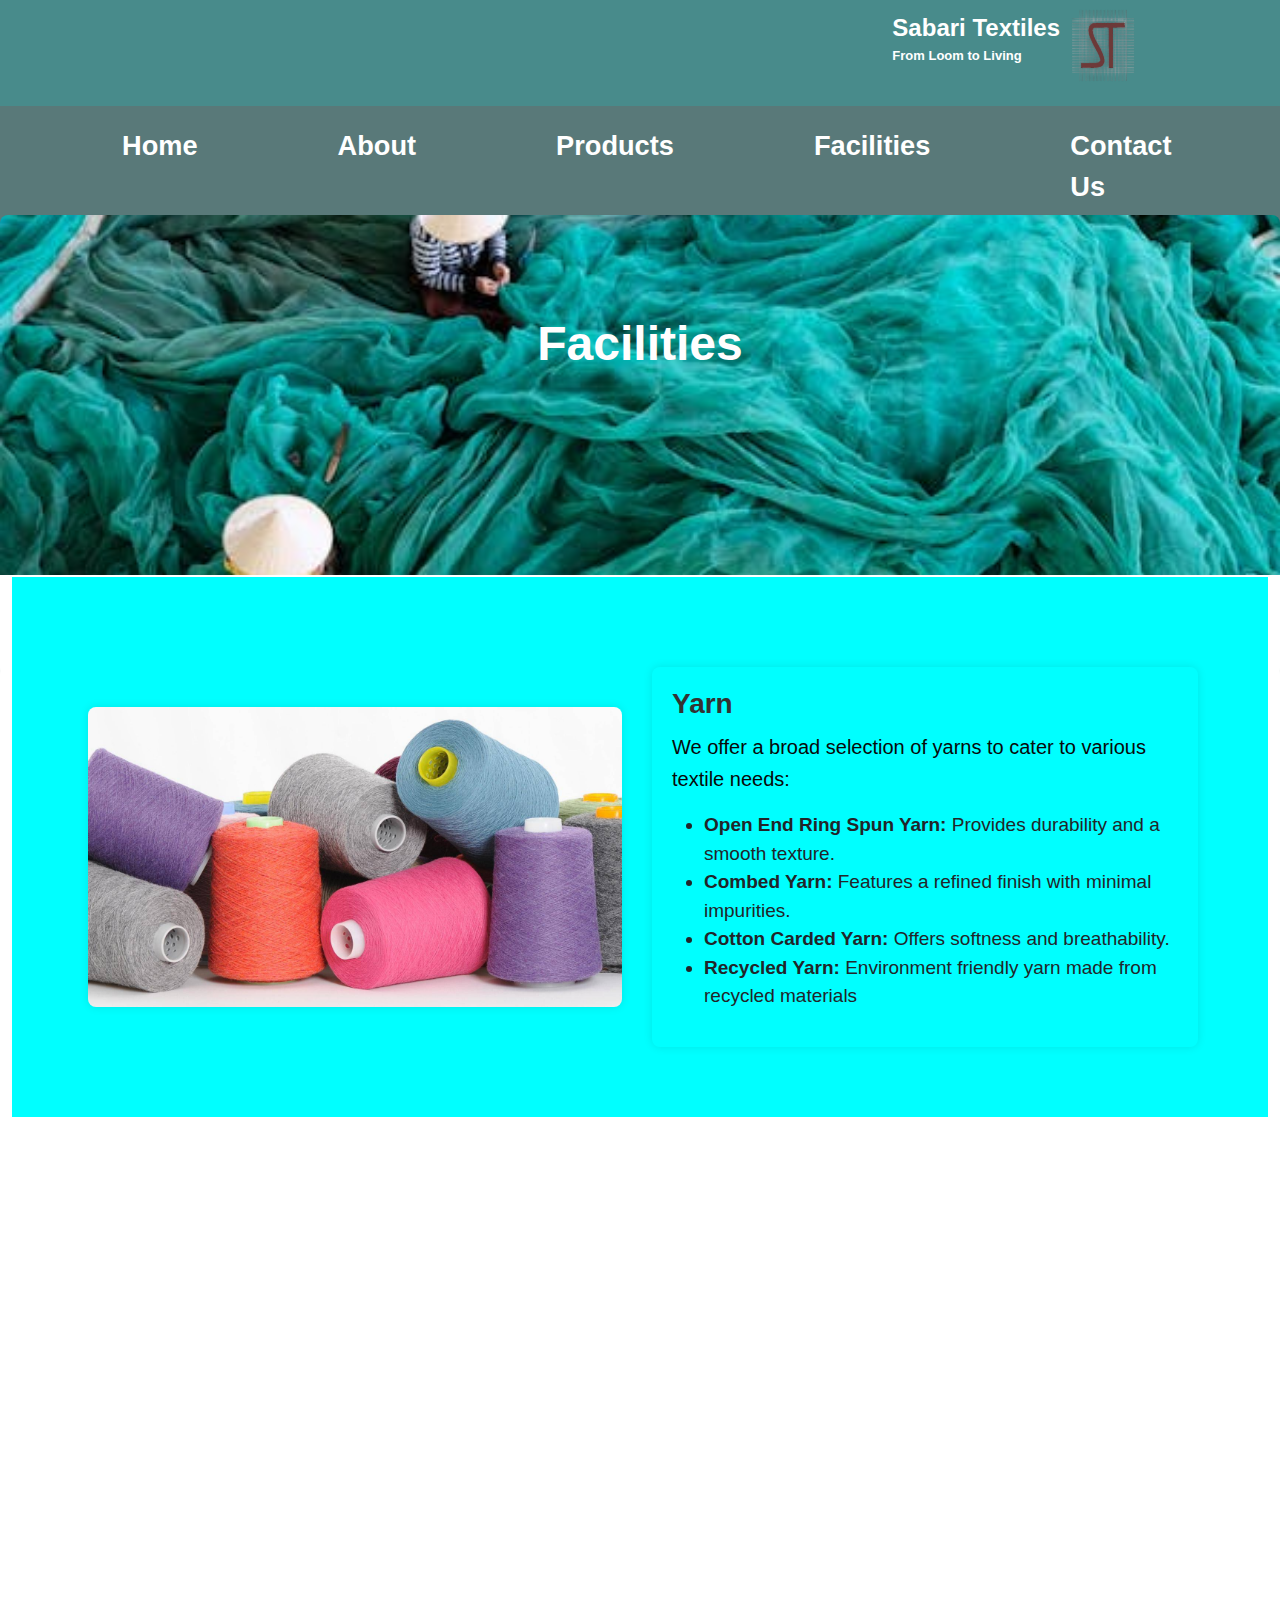
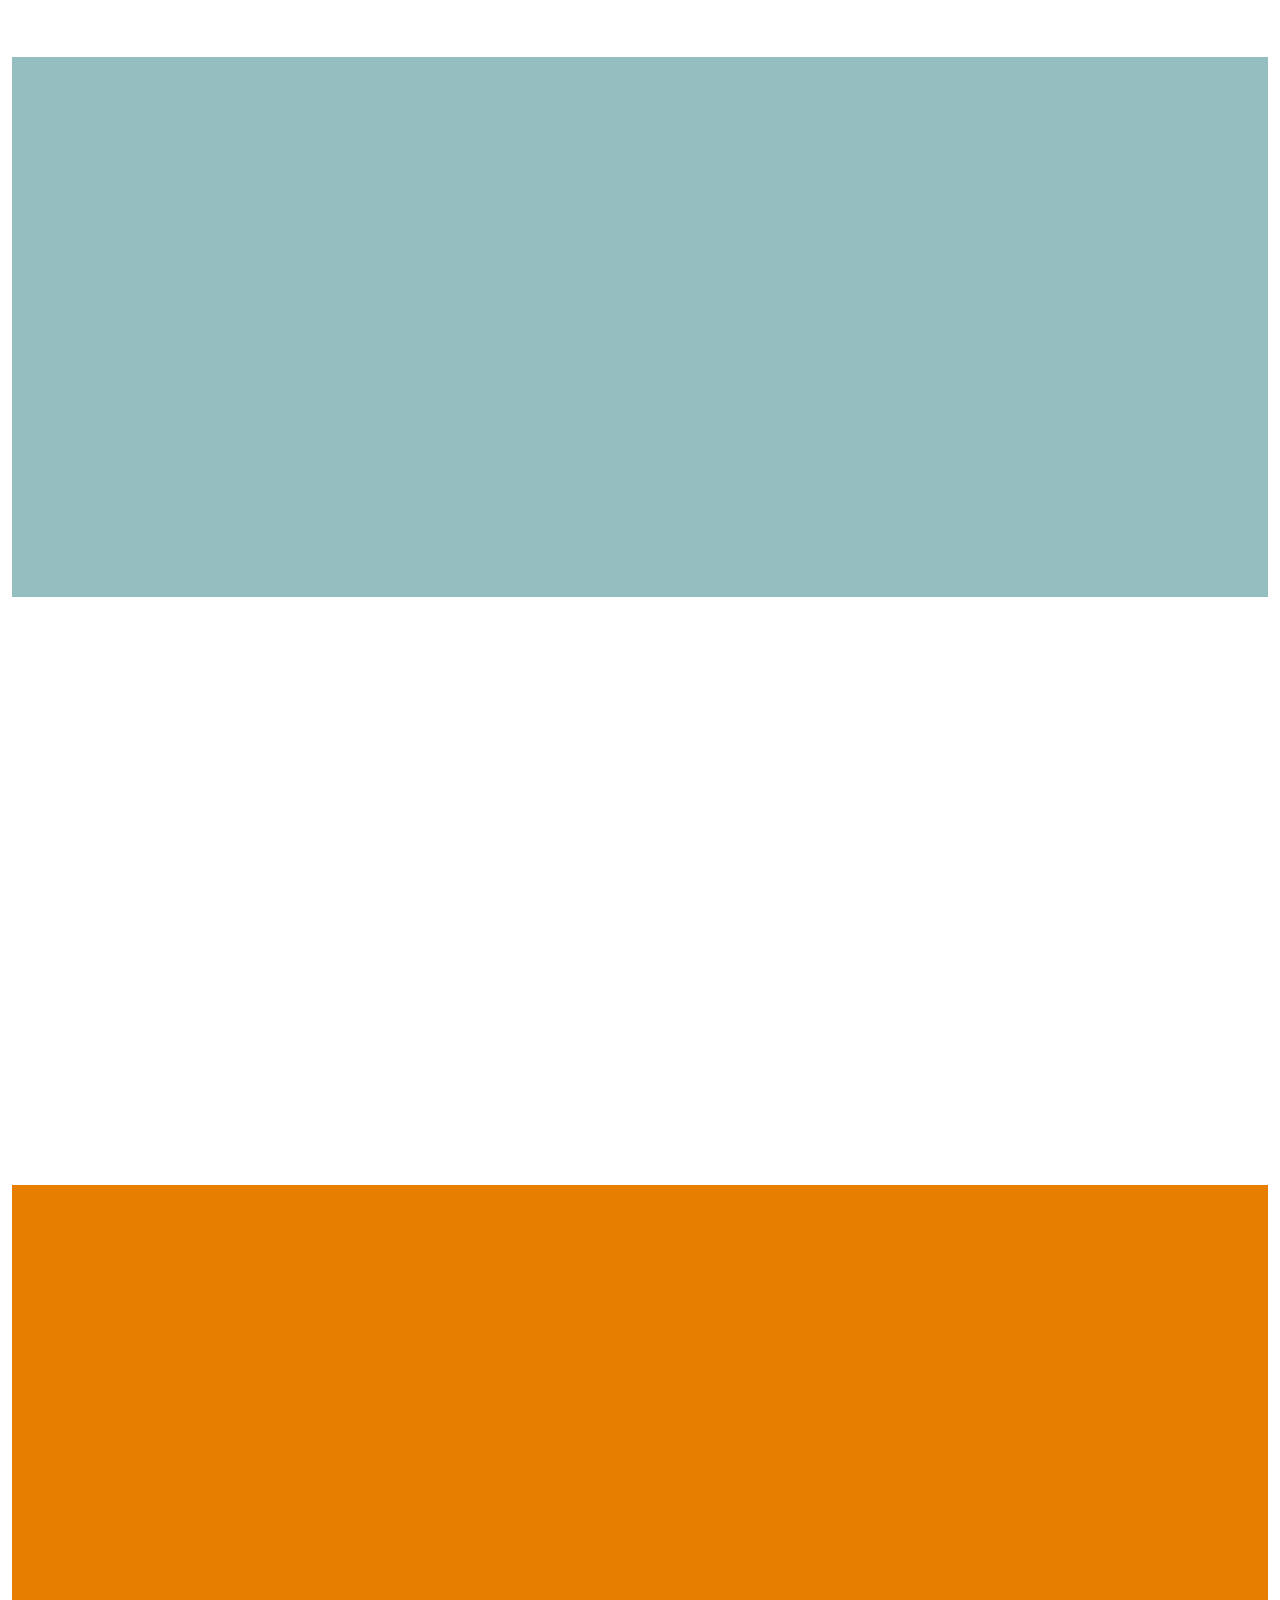
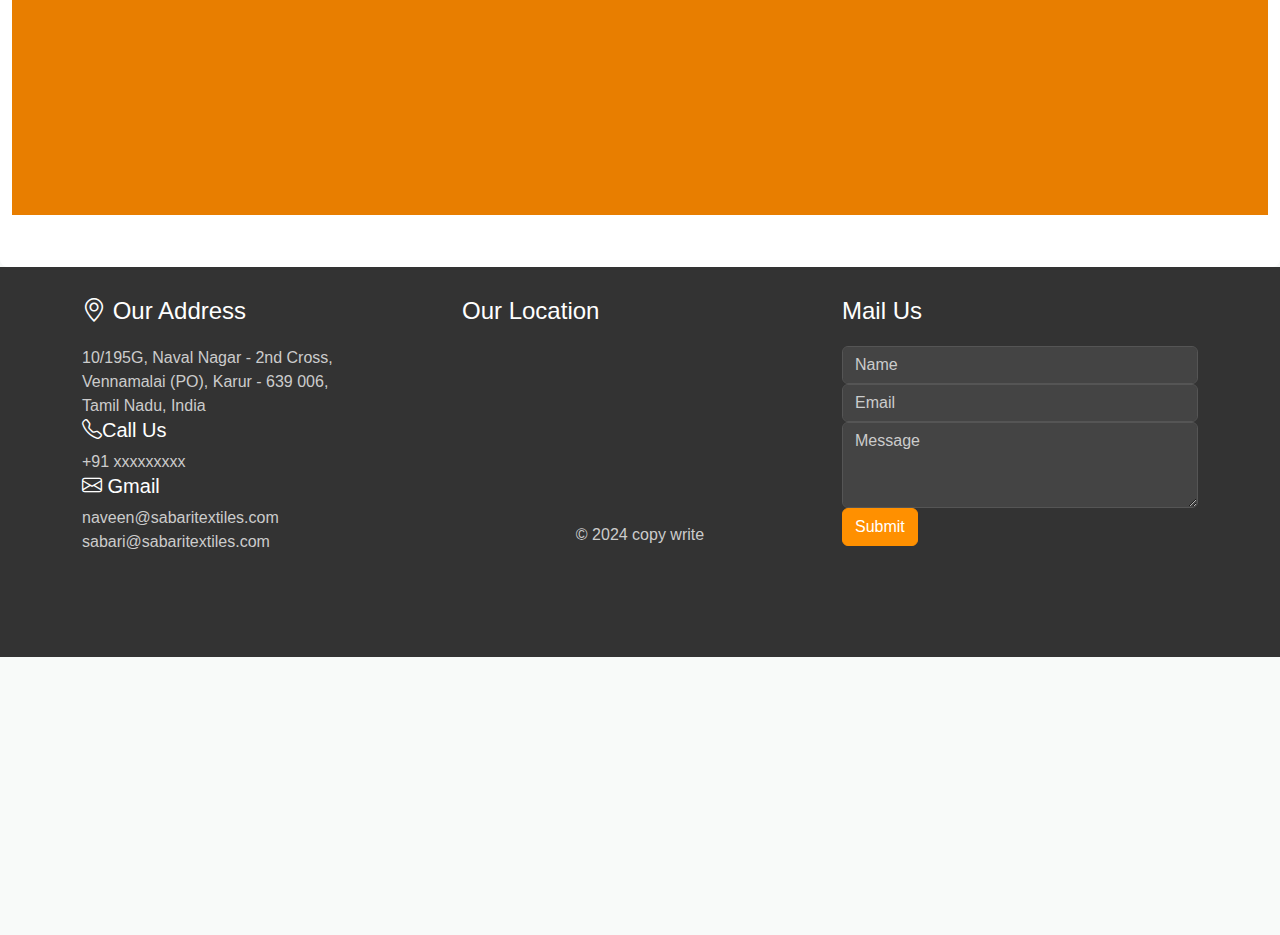
<file: fasility.html>
<!DOCTYPE html>
<html lang="en">
<head>
    <meta charset="UTF-8">
    <meta name="viewport" content="width=device-width, initial-scale=1.0">
    <title>Facilities</title>
    <link href="https://cdn.jsdelivr.net/npm/bootstrap@5.3.0/dist/css/bootstrap.min.css" rel="stylesheet">
    <link rel="stylesheet" href="static/fasility.css">
    <link href="https://cdn.jsdelivr.net/npm/bootstrap-icons/font/bootstrap-icons.css" rel="stylesheet">

  
</head>
<body>
    <div class="navs">
    <header>
        <div class="logo"><span class="Sabari">Sabari Textiles <br><span class="slogan">From Loom to Living</span></span> <img class="logo-img" src="image/logo.png" height="90px" width="90px" alt=""></div>
    </header>
    <nav class="navbar">
        <ul class="nav-links">
            <li><a href="index.html" class="nav-link">Home</a></li>
            <li><a href="about.html" class="nav-link" >About</a></li>
            <li class="dropdown">
                <a href="catagreas.html" class="dropbtn">Products</a>
                <ul class="dropdown-content">
                    <li><a href="living.html"class="nav-link" >Living Textiles</a></li>
                    <li><a href="table.html"class="nav-link">Table Textiles</a></li>
                    <li><a href="Kitchen.html"class="nav-link">Kitchen Textiles</a></li>
                    <li><a href="Handloom-Mats.html"class="nav-link">Handloom-Mats Textiles</a></li>
                </ul>
            </li>
            <li><a href="fasility.html"class="nav-link">Facilities</a></li>
            <li><a href="contact.html"class="nav-link">Contact Us</a></li>
        </ul>
        <div class="logo1">Sabari Textiles</div>
        <div class="hamburger">
            <div class="line"></div>
            <div class="line"></div>
            <div class="line"></div>
        </div>
    </nav> </div>

    <div class="facilities">
        <div class="facilities-header">
            <h1>Facilities</h1>
        </div>
    
        <!-- Existing content goes here -->
    </div>
    
    
    
    <section class="facilities he" >
        <div class="container-fluid" >
            <!-- Facilities Header -->
           

            <!-- Facilities Sections -->
            <div class="Facilities-Sections1 " style="background-color: cyan;">
                <div class="container">
            <div class="row align-items-center ">
                
                <div class="col-md-6 text-center">
                    <img src="image/yaning.png" alt="Yarn" class="img-fluid facility-image">
                </div>
                <div class="col-md-6">
                    <div class="content-box" >
                        <h2>Yarn</h2>
                        <p>
                            We offer a broad selection of yarns to cater to various textile needs:                            <ul>
                                <li>    <span>  Open End Ring Spun Yarn: </span> Provides durability and a smooth texture. </li>
                                  <li>  <span>   Combed Yarn:</span> Features a refined finish with minimal impurities. </li>
                                  <li>  <span>   Cotton Carded Yarn: </span> Offers softness and breathability.</li>
                                   <li> <span>   Recycled Yarn: </span> Environment friendly yarn made from recycled materials</li>
                             </ul>
                        </p>
                    </div>
                </div>
            
            </div>
          </div>
          </div>
          <div class="Facilities-Sections1 ">
            <div class="container">
            <div class="row align-items-center  flex-md-row-reverse">
                <div class="col-md-6 text-center">
                    <img src="image/Yarn Dyeing.png" alt="Yarn Dyeing" class="img-fluid facility-image">
                </div>
                <div class="col-md-6">
                    <div class="content-box">
                        <h2>Yarn Dyeing</h2>
                        <p>
                            Our yarn dyeing processes are designed to achieve vibrant and long-lasting colors:
                         <li> <span> Manual Dyeing: </span> Hand-dyed yarns offering unique and custom color variations.</li> 
                          <li>  <span>   Cabinet Dyeing:</span> Efficient and consistent dyeing in controlled environments.</li> 
                           <li>  <span> Cheese Dyeing:</span> Ideal for achieving uniform color on large quantities of yarn.</li> 
                        
                        </p>
                    </div>
                </div>
            </div>
           </div>
           </div>
           <div class="Facilities-Sections1 colur-bg">
            <div class="container">
            <div class="row align-items-center  mb-4">
                <div class="col-md-6 text-center">
                    <img src="image/Fabric Dyeing.png" alt="Fabric Dyeing" class="img-fluid facility-image">
                </div>
                <div class="col-md-6">
                    <div class="content-box">
                        <h2>Fabric Dyeing</h2>
                        <p>
                            Our fabric dyeing techniques include:
                        <li>Soft Flow Dyeing: Ensures even dyeing and soft fabric feel. </li>
                        <li> Jigger Dyeing:  Suitable for heavy and densely woven fabrics. </li> 
                        </p>
                    </div>
                </div>
            </div>
        </div>
    </div>
    <div class="Facilities-Sections1">
        <div class="container">
            <div class="row align-items-center  flex-md-row-reverse">
                <div class="col-md-6 text-center img-box">
                    <img src="image/Weaving.png" alt="Weaving" class="img-fluid facility-image">
                </div>
                <div class="col-md-6">
                    <div class="content-box"> 
                        <h2>Weaving</h2>
                        <p>
                            Our advanced weaving capabilities include:
                          <li> <span> Hand Loom Sampling: </span>      Custom weaving for prototype and sample development. </li>
                          <li> <span> Power Loom: </span>     High efficiency weaving for large production runs.</li>
                          <li> <span> Auto Loom (Rapier): </span>     Precision weaving for complex patterns and high-quality fabrics.</li>
                        </p>
                    </div>
                </div>
            </div>
        </div>
    </div>
    <div class="Facilities-Sections1 colur-bg Processing">
        <div class="container">
            <div class="row align-items-center mt-5">
                <div class="col-md-6 text-center">
                    <img src="image/processing1.png" alt="Processing" class="img-fluid facility-image">
                </div>
                <div class="col-md-6">
                    <div class="content-box">
                        <h2>Processing</h2>
                        <p>
                            We utilize state-of-the-art finishing processes to enhance the quality and appearance of our fabrics:
                         <li> <span>  Zero-Zero Finishing Process:</span> Provides a high level of water and oil repellency without compromising the fabric’s breathability. </li>
                         <li> <span>  Chamber Stenter Finishing Process: </span> Ensures precise dimensional stability and a smooth finish. </li>
                         <li> <span>  Calendaring Finishing Process: </span> Adds a sleek, glossy finish to the fabric surface. </li>
                         <li> <span>  Special Finishing: </span> Customized treatments based on specific customer requirements to achieve desired fabric properties.</li>
                        </p>
                    </div>
                </div>
            </div>
        </div>
    </div>
    <div class="Facilities-Sections1  ">
        <div class="container">
            <div class="row align-items-center  flex-md-row-reverse">
                <div class="col-md-6 text-center">
                    <img src="image/Manufacturing1.png" alt="Manufacturing" class="img-fluid facility-image">
                </div>
                <div class="col-md-6">
                    <div class="content-box">
                        <h2>Manufacturing</h2>
                        <p>
                            Precision Engineering: Our state-of-the-art manufacturing facilities are equipped with advanced machinery and technology to produce precise and high-performance products.
                          <li> <span>   Product Innovation: </span> We continuously invest in research and development to drive innovation in our manufacturing processes.</li>
                          <li> <span>   Quality Control: </span> Our comprehensive quality control processes involve rigorous testing and inspection at every stage of production to ensure that our products exceed industry standards and customer expectations.</li>
                        </p>
                    </div>
                </div>
            </div>
        </div>
    </div>

        </div>
    </section>

    <footer class="footer">
        <div class="container">
            <div class="row">
                <div class="col-md-4">
                    <h4><i class="bi bi-geo-alt"></i> Our Address</h4>
                    <p>10/195G, Naval Nagar - 2nd Cross,<br>
                        Vennamalai (PO), Karur - 639 006,<br>
                        Tamil Nadu, India
                       <br>
                       </p>
                     <h5>  <i class="bi bi-telephone"></i>Call Us</h5>
                          <p> +91 xxxxxxxxx</p>
                    <!-- <p><i class="fas fa-phone"></i> +91 xxxxxxxxx</p> -->
                        <h5><i class="bi bi-envelope"></i> Gmail </h5>
                    <p>naveen@sabaritextiles.com   </p>
                    <p>sabari@sabaritextiles.com  </p>
                                                  
                </div>
                <div class="col-md-4">
                    <h4>Our Location</h4>
                    <div class="map-container">
                        <iframe src="https://www.google.com/maps/embed?pb=!1m18!1m12!1m3!1d3919.551488364346!2d78.08942987426302!3d10.95323999217119!2m3!1f0!2f0!3f0!3m2!1i1024!2i768!4f13.1!3m3!1m2!1s0x3baaf7d9e45fb2f3%3A0x5d10783b88a508b7!2sAsian%20Fabricx!5e0!3m2!1sen!2sin!4v1682656916757!5m2!1sen!2sin" 
                                width="100%" 
                                height="250" 
                                style="border:0;" 
                                allowfullscreen="" 
                                loading="lazy" 
                                referrerpolicy="no-referrer-when-downgrade">
                        </iframe>
                    </div>
                </div>
                <div class="col-md-4">
                    <h4>Mail Us</h4>
                    <form>
                        <div class="form-group">
                            <input type="text" class="form-control" placeholder="Name" required>
                        </div>
                        <div class="form-group">
                            <input type="email" class="form-control" placeholder="Email" required>
                        </div>
                        <div class="form-group">
                            <textarea class="form-control" placeholder="Message" rows="3" required></textarea>
                        </div>
                        <button type="submit" class="btn btn-primary">Submit</button>
                    </form>
                </div>
            </div>
            <div class="row">
                <div class="col-12 text-center">
                    <p>© 2024 copy write</p>
                </div>
            </div>
        </div>
    </footer>
     <script>
        document.addEventListener('DOMContentLoaded', function () {
    const elements = document.querySelectorAll('.facility-image, .content-box');

    function animateOnScroll() {
        elements.forEach((element) => {
            const elementPosition = element.getBoundingClientRect().top;
            const viewHeight = window.innerHeight;

            if (elementPosition < viewHeight - 50) {
                element.classList.add('animated');
            }
        });
    }

    window.addEventListener('scroll', animateOnScroll);

    // Trigger animation on page load
    animateOnScroll();
});


const navbar = document.querySelector('.navbar');
const navLinks = document.querySelectorAll('.nav-link');
const hamburger = document.querySelector('.hamburger');

navLinks.forEach(link => {
    link.addEventListener('click', () => {
        navbar.classList.remove('active');
    });
});

hamburger.addEventListener('click', () => {
    navbar.classList.toggle('active');
});



     </script>
    <script src="https://cdn.jsdelivr.net/npm/bootstrap@5.3.0/dist/js/bootstrap.bundle.min.js"></script>
</body>
</html>
</file>
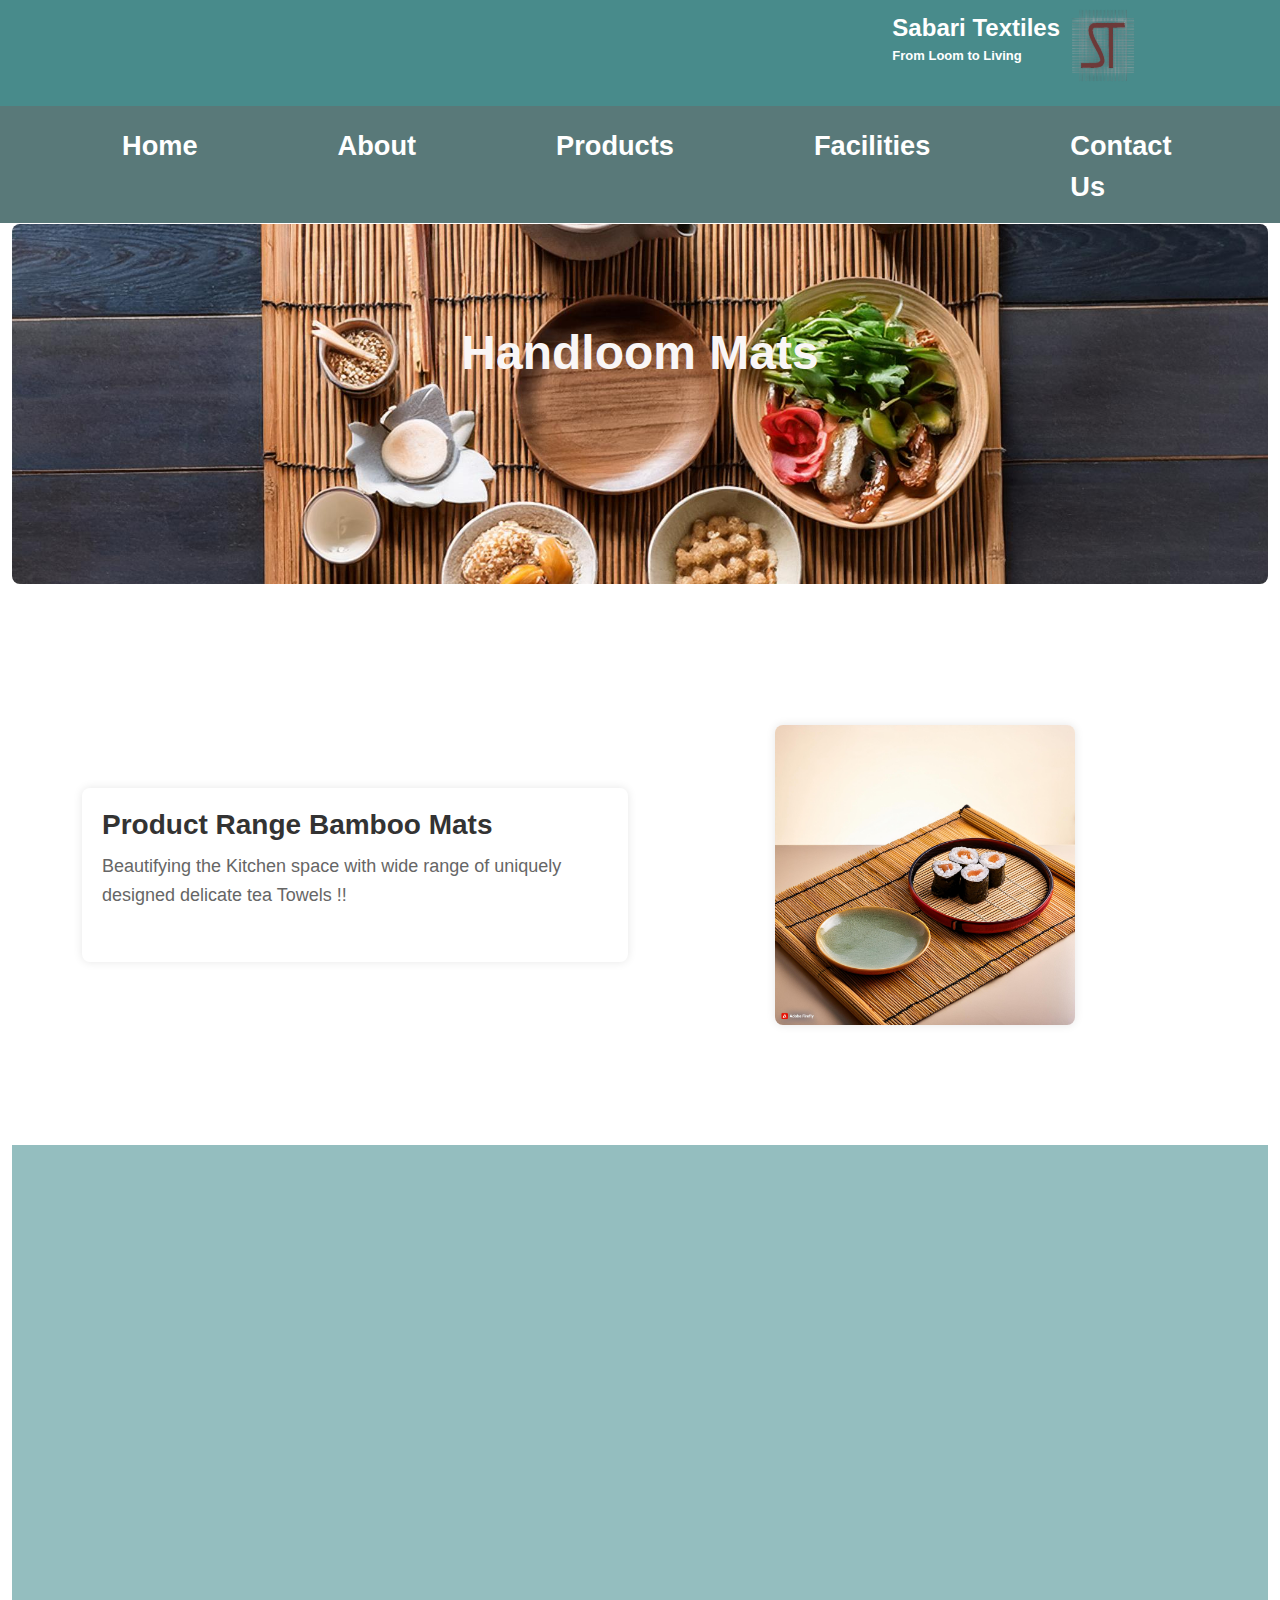
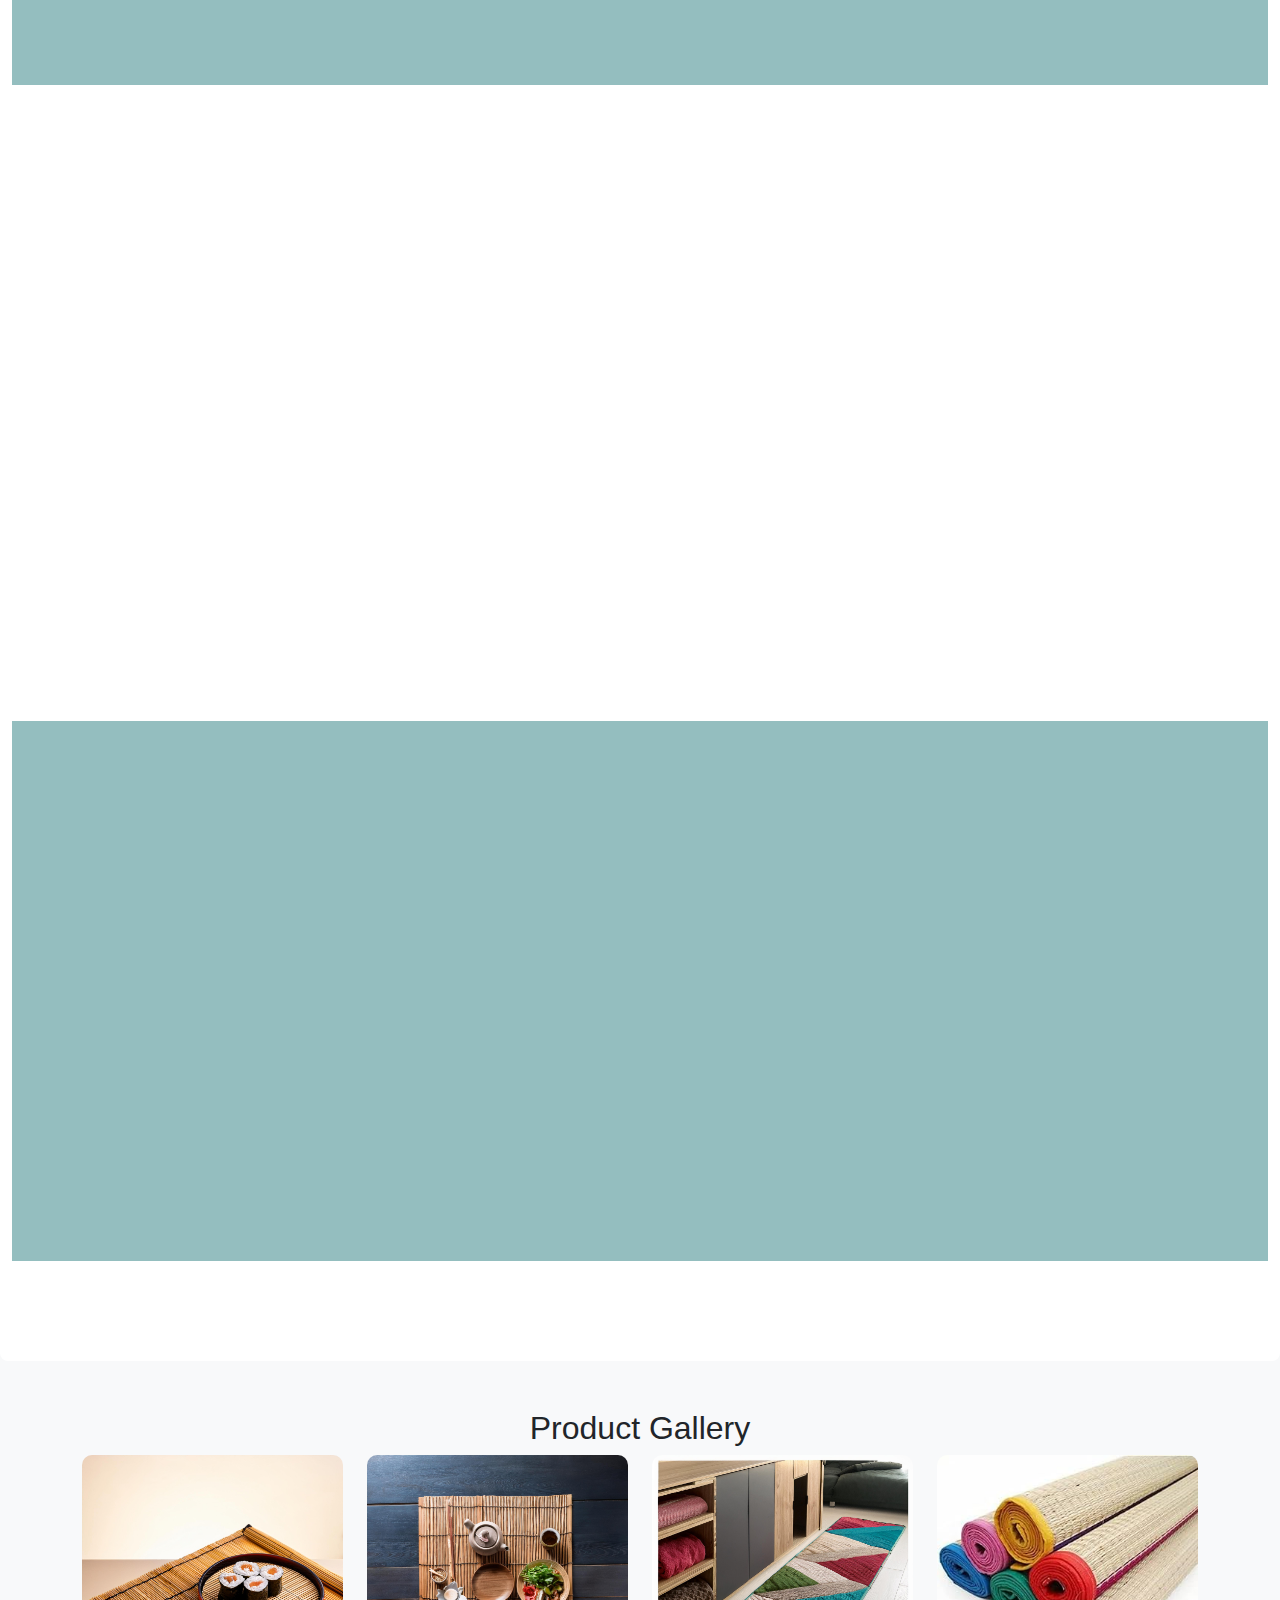
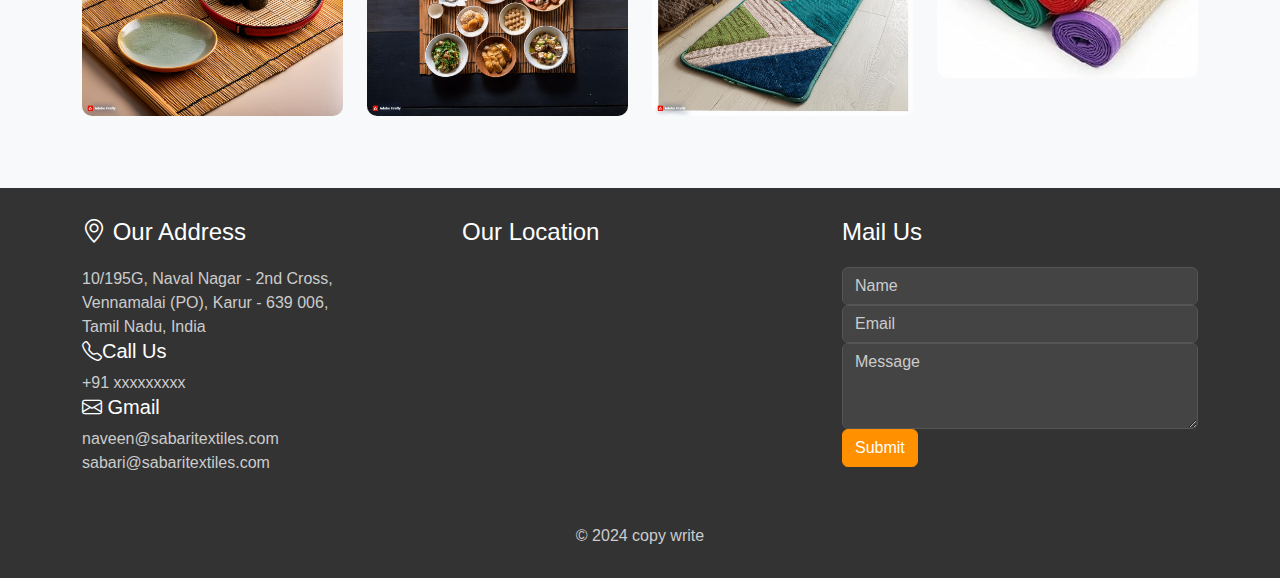
<file: Handloom-Mats.html>
<!DOCTYPE html>
<html lang="en">
<head>
    <meta charset="UTF-8">
    <meta name="viewport" content="width=device-width, initial-scale=1.0">
    <title>Facilities</title>
    <link href="https://cdn.jsdelivr.net/npm/bootstrap@5.3.0/dist/css/bootstrap.min.css" rel="stylesheet">
    <link rel="stylesheet" href="static/table.css">
    <link href="https://cdn.jsdelivr.net/npm/bootstrap-icons/font/bootstrap-icons.css" rel="stylesheet">

    <style>
     .living-textiles-header {
    background-image: url('image/mat-product2.jpeg'); /* Replace with your image path */
    background-size: cover;
    
    background-position: center;
    color: white;
    padding: 100px 20px;
    border-radius: 8px;
    text-align: center;
    margin-bottom: 30px;
    height: 40vh;
    position: relative;
    top:-41px;
}

.living-textiles-header h1 {
    font-size: 48px;
    font-weight: bold;
    color: #f9f6f6;
    margin: 0;
}

/* Animation: Fade in effect */
@keyframes fadeInUp {
    0% {
        opacity: 0;
        transform: translateY(20px);
    }
    100% {
        opacity: 1;
        transform: translateY(0);
    }
}
   

/*  */
/* styles.css */



h1 {
    font-size: 2.5rem;
    margin-bottom: 1rem;
    color: #333;
}

p {
    font-size: 1rem;
    margin-bottom: 2rem;
    color: #555;
}

.card {
    border: none;
    transition: transform 0.3s ease;
}

.card:hover {
    transform: scale(1.05);
}

#product-gallery img {
    border-radius: 10px;
    transition: transform 0.3s ease;
}

#product-gallery img:hover {
    transform: scale(1.05);
}

/* Responsive adjustments */
@media (max-width: 768px) {
    #product-gallery .col-4 {
        flex: 0 0 50%;
        max-width: 50%;
    }
    .living-textiles-header {
    background-image: url('image/mat-product2.jpeg'); /* Replace with your image path */
    background-size: cover;
    background-position: center;
    color: white;
    padding: 100px 20px;
    border-radius: 8px;
    text-align: center;
    margin-bottom: 30px;
    height: 20vh;
    position: relative;
    top:0px;
}
.living-textiles-header h1 {
    font-size: 40px;
    font-weight: bold;
    color: #fefdfd;
    margin: 0;
    position: relative;
    top:-20px;
}
}

@media (max-width: 576px) {
    #product-gallery .col-4 {
        flex: 0 0 100%;
        max-width: 100%;
    }
}






    </style>
</head>
<body>
    <div class="navs">
    <header>
        <div class="logo"><span class="Sabari">Sabari Textiles <br><span class="slogan">From Loom to Living</span></span> <img class="logo-img" src="image/logo.png" height="90px" width="90px" alt=""></div>
    </header>
    <nav class="navbar">
        <ul class="nav-links">
            <li><a href="index.html" class="nav-link">Home</a></li>
            <li><a href="about.html" class="nav-link" >About</a></li>
            <li class="dropdown">
                <a href="catagreas.html" class="dropbtn">Products</a>
                <ul class="dropdown-content">
                    <li><a href="living.html"class="nav-link" >Living Textiles</a></li>
                    <li><a href="table.html"class="nav-link">Table Textiles</a></li>
                    <li><a href="Kitchen.html"class="nav-link">Kitchen Textiles</a></li>
                    <li><a href="Handloom-Mats.html"class="nav-link">Handloom-Mats Textiles</a></li>
                </ul>
            </li>
            <li><a href="fasility.html"class="nav-link">Facilities</a></li>
            <li><a href="contact.html"class="nav-link">Contact Us</a></li>
        </ul>
        <div class="logo1">Sabari Textiles</div>
        <div class="hamburger">
            <div class="line"></div>
            <div class="line"></div>
            <div class="line"></div>
        </div>
    </nav></div>
    
    
    
    <section class="facilities">
        <div class="container-fluid">
            <!-- Facilities Header -->
            <div class="living-textiles">
                <div class="living-textiles-header text-center">
                    <h1>Handloom Mats</h1>
                </div>

            <!-- Facilities Sections -->
          
            <div class="Facilities-Sections1">
                <div class="container">
            <div class="row align-items-center  flex-md-row-reverse">
                <div class="col-md-6 text-center">
                    <img src="image/Product Range Bamboo Mats.jpeg" alt="Product Range Bamboo Mats" class="img-fluid facility-image">
                </div>
                <div class="col-md-6">
                    <div class="content-box">
                        <h2>Product Range Bamboo Mats</h2>
                        <p>
                            Beautifying the Kitchen space with wide range of uniquely designed delicate tea Towels !!
                        </p>
                    </div>
                </div>
            </div>
        </div>
    </div>
    <div class="Facilities-Sections1 colur-bg">
        <div class="container">
            <div class="row align-items-center">
                <div class="col-md-6 text-center">
                    <img src="image/grass Mats.png" alt="Product Range River grass Mats" class="img-fluid facility-image">
                </div>
                <div class="col-md-6">
                    <div class="content-box">
                        <h2>Product Range River grass Mats</h2>
                        <p>
                            Superior Quality material with new age digital  patterned or embroidered florals adding charm to the Kitchen!!
                        </p>
                    </div>
                </div>
            </div>
        </div>
    </div>
    <div class="Facilities-Sections1">
        <div class="container">
            <div class="row align-items-center mt-5 flex-md-row-reverse">
                <div class="col-md-6 text-center">
                    <img src="image/Straw Mats.jpeg" alt="Product Range Straw Mats" class="img-fluid facility-image">
                </div>
                <div class="col-md-6">
                    <div class="content-box">
                        <h2>Product Range Straw Mats</h2>
                        <p>
                            Textured mattress in natural colours woven with fine tradition of craftsmanship and precision giving winter warmth and make the homes look cosy!!
                        </p>
                    </div>
                </div>
            </div>
        </div>
    </div>
    <div class="Facilities-Sections1 colur-bg">
        <div class="container">
            <div class="row align-items-center mt-5">
                <div class="col-md-6 text-center">
                    <img src="image/Brooms Mats.jpeg" alt="Product Range Brooms Mats" class="img-fluid facility-image">
                </div>
                <div class="col-md-6">
                    <div class="content-box">
                        <h2>Product Range Brooms Mats</h2>
                        <p>
                            Simple yet elegant, classic yet contemporary, forever stylish running meters which can be easily converted to the desired functions!!
                        </p>
                    </div>
                </div>
            </div>
        </div>
    </div>

          

        </div>
    </section>
      <!-- Section: Product Gallery -->
         <section id="product-gallery" class="py-5 text-center">
        <div class="container">
            <h2>Product Gallery</h2>
            <div class="row">
                <div class="col-4 col-sm-3 mb-4">
                    <img src="image/Product Range Bamboo Mats.jpeg" class="img-fluid" alt="Gallery Image 1">
                </div>
              
                <div class="col-4 col-sm-3 mb-4">
                    <img src="image/mat-product2.jpeg" class="img-fluid" alt="Gallery Image 3">
                </div>
                <div class="col-4 col-sm-3 mb-4">
                    <img src="image/Floor Mat.jpeg" class="img-fluid" alt="Gallery Image 4">
                </div>
                <div class="col-4 col-sm-3 mb-4">
                    <img src="image/grass Mats.png" class="img-fluid" alt="Gallery Image 5">
                </div>
                
            </div>
        </div>
    </section>

    <footer class="footer">
        <div class="container">
            <div class="row">
                <div class="col-md-4">
                    <h4><i class="bi bi-geo-alt"></i> Our Address</h4>
                    <p>10/195G, Naval Nagar - 2nd Cross,<br>
                        Vennamalai (PO), Karur - 639 006,<br>
                        Tamil Nadu, India
                       <br>
                       </p>
                     <h5>  <i class="bi bi-telephone"></i>Call Us</h5>
                          <p> +91 xxxxxxxxx</p>
                    <!-- <p><i class="fas fa-phone"></i> +91 xxxxxxxxx</p> -->
                        <h5><i class="bi bi-envelope"></i> Gmail </h5>
                    <p>naveen@sabaritextiles.com   </p>
                    <p>sabari@sabaritextiles.com  </p>
                                                  
                </div>
                <div class="col-md-4">
                    <h4>Our Location</h4>
                    <div class="map-container">
                        <iframe src="https://www.google.com/maps/embed?pb=!1m18!1m12!1m3!1d3919.551488364346!2d78.08942987426302!3d10.95323999217119!2m3!1f0!2f0!3f0!3m2!1i1024!2i768!4f13.1!3m3!1m2!1s0x3baaf7d9e45fb2f3%3A0x5d10783b88a508b7!2sAsian%20Fabricx!5e0!3m2!1sen!2sin!4v1682656916757!5m2!1sen!2sin" 
                                width="100%" 
                                height="250" 
                                style="border:0;" 
                                allowfullscreen="" 
                                loading="lazy" 
                                referrerpolicy="no-referrer-when-downgrade">
                        </iframe>
                    </div>
                </div>
                <div class="col-md-4">
                    <h4>Mail Us</h4>
                    <form>
                        <div class="form-group">
                            <input type="text" class="form-control" placeholder="Name" required>
                        </div>
                        <div class="form-group">
                            <input type="email" class="form-control" placeholder="Email" required>
                        </div>
                        <div class="form-group">
                            <textarea class="form-control" placeholder="Message" rows="3" required></textarea>
                        </div>
                        <button type="submit" class="btn btn-primary">Submit</button>
                    </form>
                </div>
            </div>
            <div class="row">
                <div class="col-12 text-center">
                    <p>© 2024 copy write</p>
                </div>
            </div>
        </div>
    </footer>
     <script>
        document.addEventListener('DOMContentLoaded', function () {
    const elements = document.querySelectorAll('.facility-image, .content-box');

    function animateOnScroll() {
        elements.forEach((element) => {
            const elementPosition = element.getBoundingClientRect().top;
            const viewHeight = window.innerHeight;

            if (elementPosition < viewHeight - 50) {
                element.classList.add('animated');
            }
        });
    }

    window.addEventListener('scroll', animateOnScroll);

    // Trigger animation on page load
    animateOnScroll();
});


const navbar = document.querySelector('.navbar');
const navLinks = document.querySelectorAll('.nav-link');
const hamburger = document.querySelector('.hamburger');

navLinks.forEach(link => {
    link.addEventListener('click', () => {
        navbar.classList.remove('active');
    });
});

hamburger.addEventListener('click', () => {
    navbar.classList.toggle('active');
});


// animtion
// script.js

document.addEventListener("DOMContentLoaded", function () {
    const cards = document.querySelectorAll('.card');
    cards.forEach(card => {
        card.addEventListener('mouseover', () => {
            card.classList.add('hovered');
        });

        card.addEventListener('mouseleave', () => {
            card.classList.remove('hovered');
        });
    });

    // Additional interactivity or animations can be added here.
});


     </script>
    <script src="https://cdn.jsdelivr.net/npm/bootstrap@5.3.0/dist/js/bootstrap.bundle.min.js"></script>
</body>
</html>
</file>
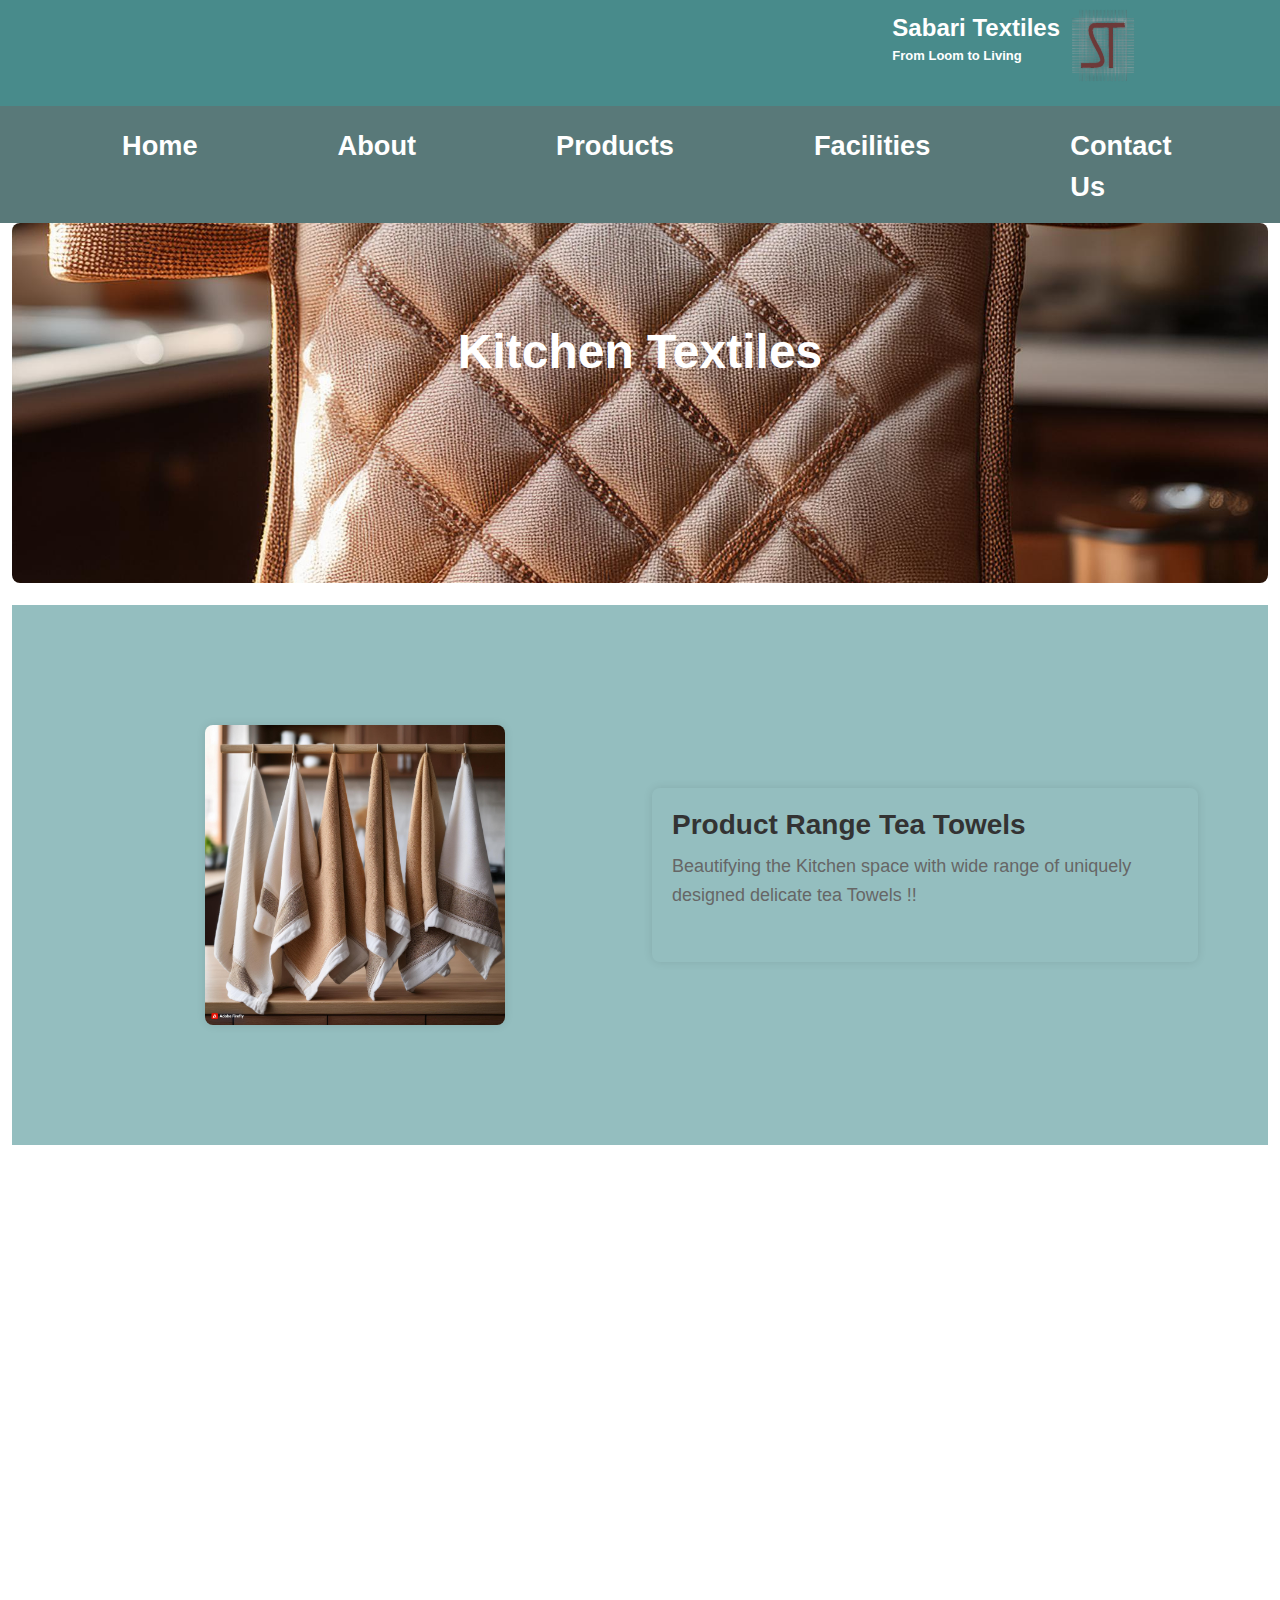
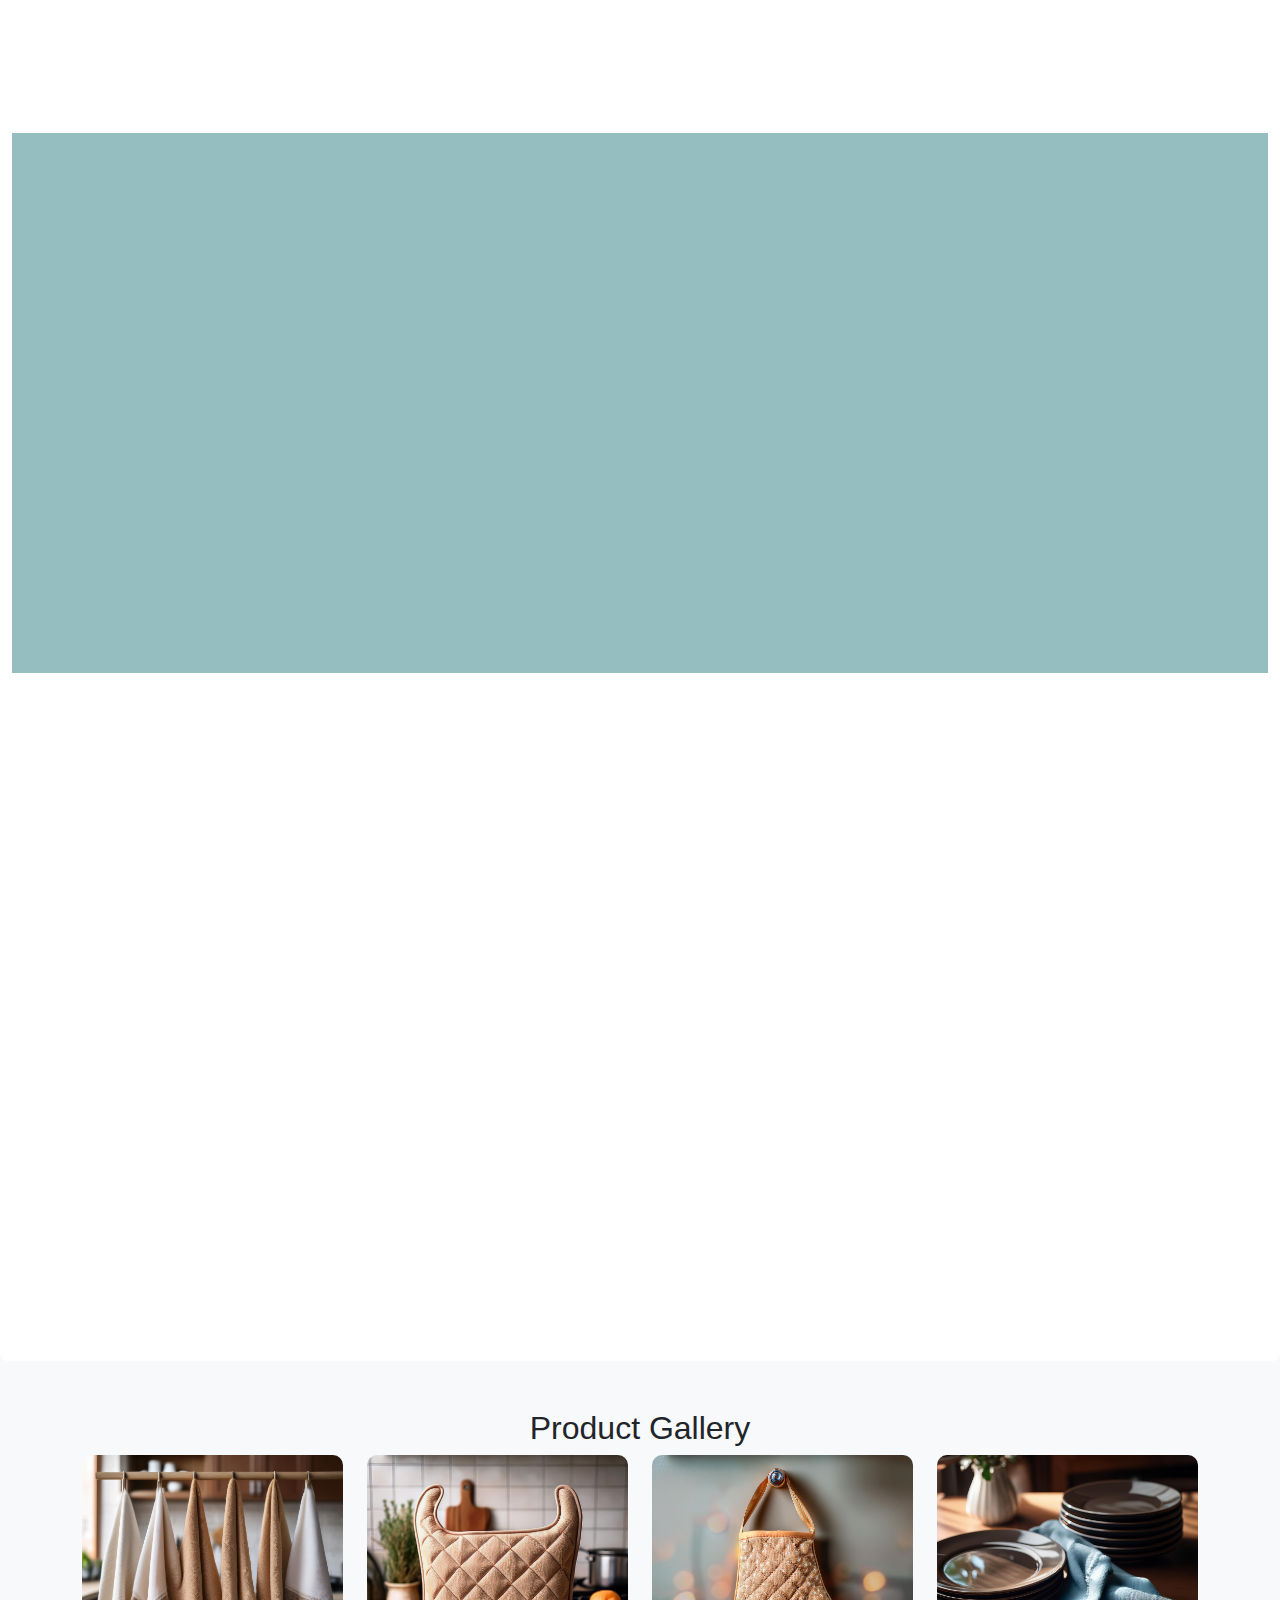
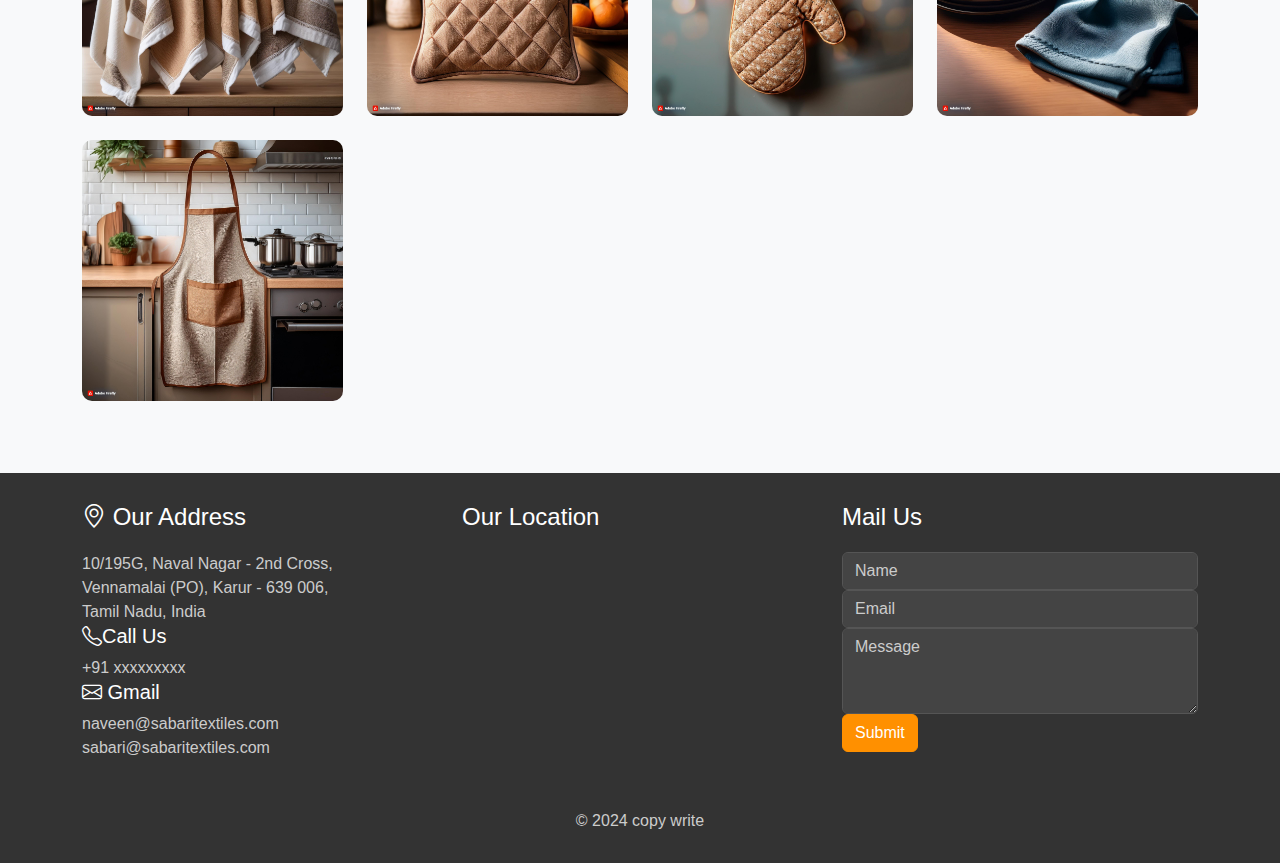
<file: Kitchen.html>
<!DOCTYPE html>
<html lang="en">
<head>
    <meta charset="UTF-8">
    <meta name="viewport" content="width=device-width, initial-scale=1.0">
    <title>Facilities</title>
    <link href="https://cdn.jsdelivr.net/npm/bootstrap@5.3.0/dist/css/bootstrap.min.css" rel="stylesheet">
    <link rel="stylesheet" href="static/table.css">
    <link href="https://cdn.jsdelivr.net/npm/bootstrap-icons/font/bootstrap-icons.css" rel="stylesheet">

    <style>
     .living-textiles-header {
    background-image: url('image/kitchen-header.jpeg'); /* Replace with your image path */
    background-size: cover;
    background-position: center;
    color: white;
    padding: 100px 20px;
    border-radius: 8px;
    text-align: center;
    margin-bottom: 30px;
    height: 40vh;
    position: relative;
    top:-42px;
}

.living-textiles-header h1 {
    font-size: 48px;
    font-weight: bold;
    color: white;
    margin: 0;
}

/* Animation: Fade in effect */
@keyframes fadeInUp {
    0% {
        opacity: 0;
        transform: translateY(20px);
    }
    100% {
        opacity: 1;
        transform: translateY(0);
    }
}
   

/*  */
/* styles.css */



h1 {
    font-size: 2.5rem;
    margin-bottom: 1rem;
    color: #333;
}

p {
    font-size: 1rem;
    margin-bottom: 2rem;
    color: #555;
}

.card {
    border: none;
    transition: transform 0.3s ease;
}

.card:hover {
    transform: scale(1.05);
}

#product-gallery img {
    border-radius: 10px;
    transition: transform 0.3s ease;
}

#product-gallery img:hover {
    transform: scale(1.05);
}

/* Responsive adjustments */
@media (max-width: 768px) {
    #product-gallery .col-4 {
        flex: 0 0 50%;
        max-width: 50%;
    }
    .living-textiles-header{
        position: relative;
        top:0px;
    }
    .living-textiles-header {
    background-image: url('image/table.jpeg'); /* Replace with your image path */
    background-size: cover;
    background-position: center;
    color: white;
    padding: 100px 20px;
    border-radius: 8px;
    text-align: center;
    margin-bottom: 30px;
    height: 20vh;
    position: relative;
    top:0px;
}
.living-textiles-header h1 {
    font-size: 40px;
    font-weight: bold;
    color: #fefdfd;
    margin: 0;
    position: relative;
    top:-20px;
}
}

@media (max-width: 576px) {
    #product-gallery .col-4 {
        flex: 0 0 100%;
        max-width: 100%;
    }
}






    </style>
</head>
<body>
    <div class="navs">
    <header>
        <div class="logo"><span class="Sabari">Sabari Textiles <br><span class="slogan">From Loom to Living</span></span> <img class="logo-img" src="image/logo.png" height="90px" width="90px" alt=""></div>
    </header>
    <nav class="navbar">
        <ul class="nav-links">
            <li><a href="index.html" class="nav-link">Home</a></li>
            <li><a href="about.html" class="nav-link" >About</a></li>
            <li class="dropdown">
                <a href="catagreas.html" class="dropbtn">Products</a>
                <ul class="dropdown-content">
                    <li><a href="living.html"class="nav-link" >Living Textiles</a></li>
                    <li><a href="table.html"class="nav-link">Table Textiles</a></li>
                    <li><a href="Kitchen.html"class="nav-link">Kitchen Textiles</a></li>
                    <li><a href="Handloom-Mats.html"class="nav-link">Handloom-Mats Textiles</a></li>
                </ul>
            </li>
            <li><a href="fasility.html"class="nav-link">Facilities</a></li>
            <li><a href="contact.html"class="nav-link">Contact Us</a></li>
        </ul>
        <div class="logo1">Sabari Textiles</div>
        <div class="hamburger">
            <div class="line"></div>
            <div class="line"></div>
            <div class="line"></div>
        </div>
    </nav></div>
    
    
    
    <section class="facilities">
        <div class="container-fluid">
            <!-- Facilities Header -->
            <div class="living-textiles">
                <div class="living-textiles-header text-center">
                    <h1>Kitchen Textiles</h1>
                </div>

            <!-- Facilities Sections -->
            <div class="Facilities-Sections1 colur-bg">
                <div class="container">
            <div class="row align-items-center ">
                
                <div class="col-md-6 text-center">
                    <img src="image/Product Range Tea Towels.jpeg" alt="Product Range Tea Towels" class="img-fluid facility-image">
                </div>
                <div class="col-md-6">
                    <div class="content-box">
                        <h2>Product Range Tea Towels</h2>
                        <p>
                            Beautifying the Kitchen space with wide range of uniquely designed delicate tea Towels !!
                        </p>
                    </div>
                </div>
            
            </div>
            </div>
            </div>
            <div class="Facilities-Sections1">
                <div class="container">
            <div class="row align-items-center  flex-md-row-reverse">
                <div class="col-md-6 text-center">
                    <img src="image/Product Range Mittens.jpeg" alt="Product Range Mittens" class="img-fluid facility-image">
                </div>
                <div class="col-md-6">
                    <div class="content-box">
                        <h2>Product Range Mittens</h2>
                        <p>
                            Superior Quality material with new age digital  patterned or embroidered florals adding charm to the Kitchen!!
                        </p>
                    </div>
                </div>
            </div>
        </div>
    </div>
    <div class="Facilities-Sections1 colur-bg">
        <div class="container">
            <div class="row align-items-center mt-5">
                <div class="col-md-6 text-center">
                    <img src="image/Product Range Potholder.jpeg" alt="Product Range Potholder" class="img-fluid facility-image">
                </div>
                <div class="col-md-6">
                    <div class="content-box">
                        <h2>Product Range Potholder</h2>
                        <p>
                            Textured mattress in natural colours woven with fine tradition of craftsmanship and precision giving winter warmth and make the homes look cosy!!
                        </p>
                    </div>
                </div>
            </div>
        </div>
    </div>
    <div class="Facilities-Sections1 ">
        <div class="container">
            <div class="row align-items-center mt-5 flex-md-row-reverse">
                <div class="col-md-6 text-center">
                    <img src="image/Product Range Apron.jpeg" alt="Product Range Apron" class="img-fluid facility-image">
                </div>
                <div class="col-md-6">
                    <div class="content-box">
                        <h2>Product Range Apron</h2>
                        <p>
                            Simple yet elegant, classic yet contemporary, forever stylish running meters which can be easily converted to the desired functions!!
                        </p>
                    </div>
                </div>
            </div>
        </div>
    </div>
         

        

        </div>
    </section>
      <!-- Section: Product Gallery -->
      <section id="product-gallery" class="py-5 text-center">
        <div class="container">
            <h2>Product Gallery</h2>
            <div class="row">
                <div class="col-4 col-sm-3 mb-4">
                    <img src="image/Product Range Tea Towels.jpeg" class="img-fluid" alt="Gallery Image 1">
                </div>
                <div class="col-4 col-sm-3 mb-4">
                    <img src="image/Product Range Potholder.jpeg" class="img-fluid" alt="Gallery Image 2">
                </div>
                <div class="col-4 col-sm-3 mb-4">
                    <img src="image/Product Range Mittens.jpeg" class="img-fluid" alt="Gallery Image 3">
                </div>
                <div class="col-4 col-sm-3 mb-4">
                    <img src="image/kichen-product1.jpeg" class="img-fluid" alt="Gallery Image 4">
                </div>
                <div class="col-4 col-sm-3 mb-4">
                    <img src="image/Product Range Apron.jpeg" class="img-fluid" alt="Gallery Image 5">
                </div>
               
            </div>
        </div>
    </section>

    <footer class="footer">
        <div class="container">
            <div class="row">
                <div class="col-md-4">
                    <h4><i class="bi bi-geo-alt"></i> Our Address</h4>
                    <p>10/195G, Naval Nagar - 2nd Cross,<br>
                        Vennamalai (PO), Karur - 639 006,<br>
                        Tamil Nadu, India
                       <br>
                       </p>
                     <h5>  <i class="bi bi-telephone"></i>Call Us</h5>
                          <p> +91 xxxxxxxxx</p>
                    <!-- <p><i class="fas fa-phone"></i> +91 xxxxxxxxx</p> -->
                        <h5><i class="bi bi-envelope"></i> Gmail </h5>
                    <p>naveen@sabaritextiles.com   </p>
                    <p>sabari@sabaritextiles.com  </p>
                                                  
                </div>
                <div class="col-md-4">
                    <h4>Our Location</h4>
                    <div class="map-container">
                        <iframe src="https://www.google.com/maps/embed?pb=!1m18!1m12!1m3!1d3919.551488364346!2d78.08942987426302!3d10.95323999217119!2m3!1f0!2f0!3f0!3m2!1i1024!2i768!4f13.1!3m3!1m2!1s0x3baaf7d9e45fb2f3%3A0x5d10783b88a508b7!2sAsian%20Fabricx!5e0!3m2!1sen!2sin!4v1682656916757!5m2!1sen!2sin" 
                                width="100%" 
                                height="250" 
                                style="border:0;" 
                                allowfullscreen="" 
                                loading="lazy" 
                                referrerpolicy="no-referrer-when-downgrade">
                        </iframe>
                    </div>
                </div>
                <div class="col-md-4">
                    <h4>Mail Us</h4>
                    <form>
                        <div class="form-group">
                            <input type="text" class="form-control" placeholder="Name" required>
                        </div>
                        <div class="form-group">
                            <input type="email" class="form-control" placeholder="Email" required>
                        </div>
                        <div class="form-group">
                            <textarea class="form-control" placeholder="Message" rows="3" required></textarea>
                        </div>
                        <button type="submit" class="btn btn-primary">Submit</button>
                    </form>
                </div>
            </div>
            <div class="row">
                <div class="col-12 text-center">
                    <p>© 2024 copy write</p>
                </div>
            </div>
        </div>
    </footer>
     <script>
        document.addEventListener('DOMContentLoaded', function () {
    const elements = document.querySelectorAll('.facility-image, .content-box');

    function animateOnScroll() {
        elements.forEach((element) => {
            const elementPosition = element.getBoundingClientRect().top;
            const viewHeight = window.innerHeight;

            if (elementPosition < viewHeight - 50) {
                element.classList.add('animated');
            }
        });
    }

    window.addEventListener('scroll', animateOnScroll);

    // Trigger animation on page load
    animateOnScroll();
});


const navbar = document.querySelector('.navbar');
const navLinks = document.querySelectorAll('.nav-link');
const hamburger = document.querySelector('.hamburger');

navLinks.forEach(link => {
    link.addEventListener('click', () => {
        navbar.classList.remove('active');
    });
});

hamburger.addEventListener('click', () => {
    navbar.classList.toggle('active');
});


// animtion
// script.js

document.addEventListener("DOMContentLoaded", function () {
    const cards = document.querySelectorAll('.card');
    cards.forEach(card => {
        card.addEventListener('mouseover', () => {
            card.classList.add('hovered');
        });

        card.addEventListener('mouseleave', () => {
            card.classList.remove('hovered');
        });
    });

    // Additional interactivity or animations can be added here.
});


     </script>
    <script src="https://cdn.jsdelivr.net/npm/bootstrap@5.3.0/dist/js/bootstrap.bundle.min.js"></script>
</body>
</html>
</file>
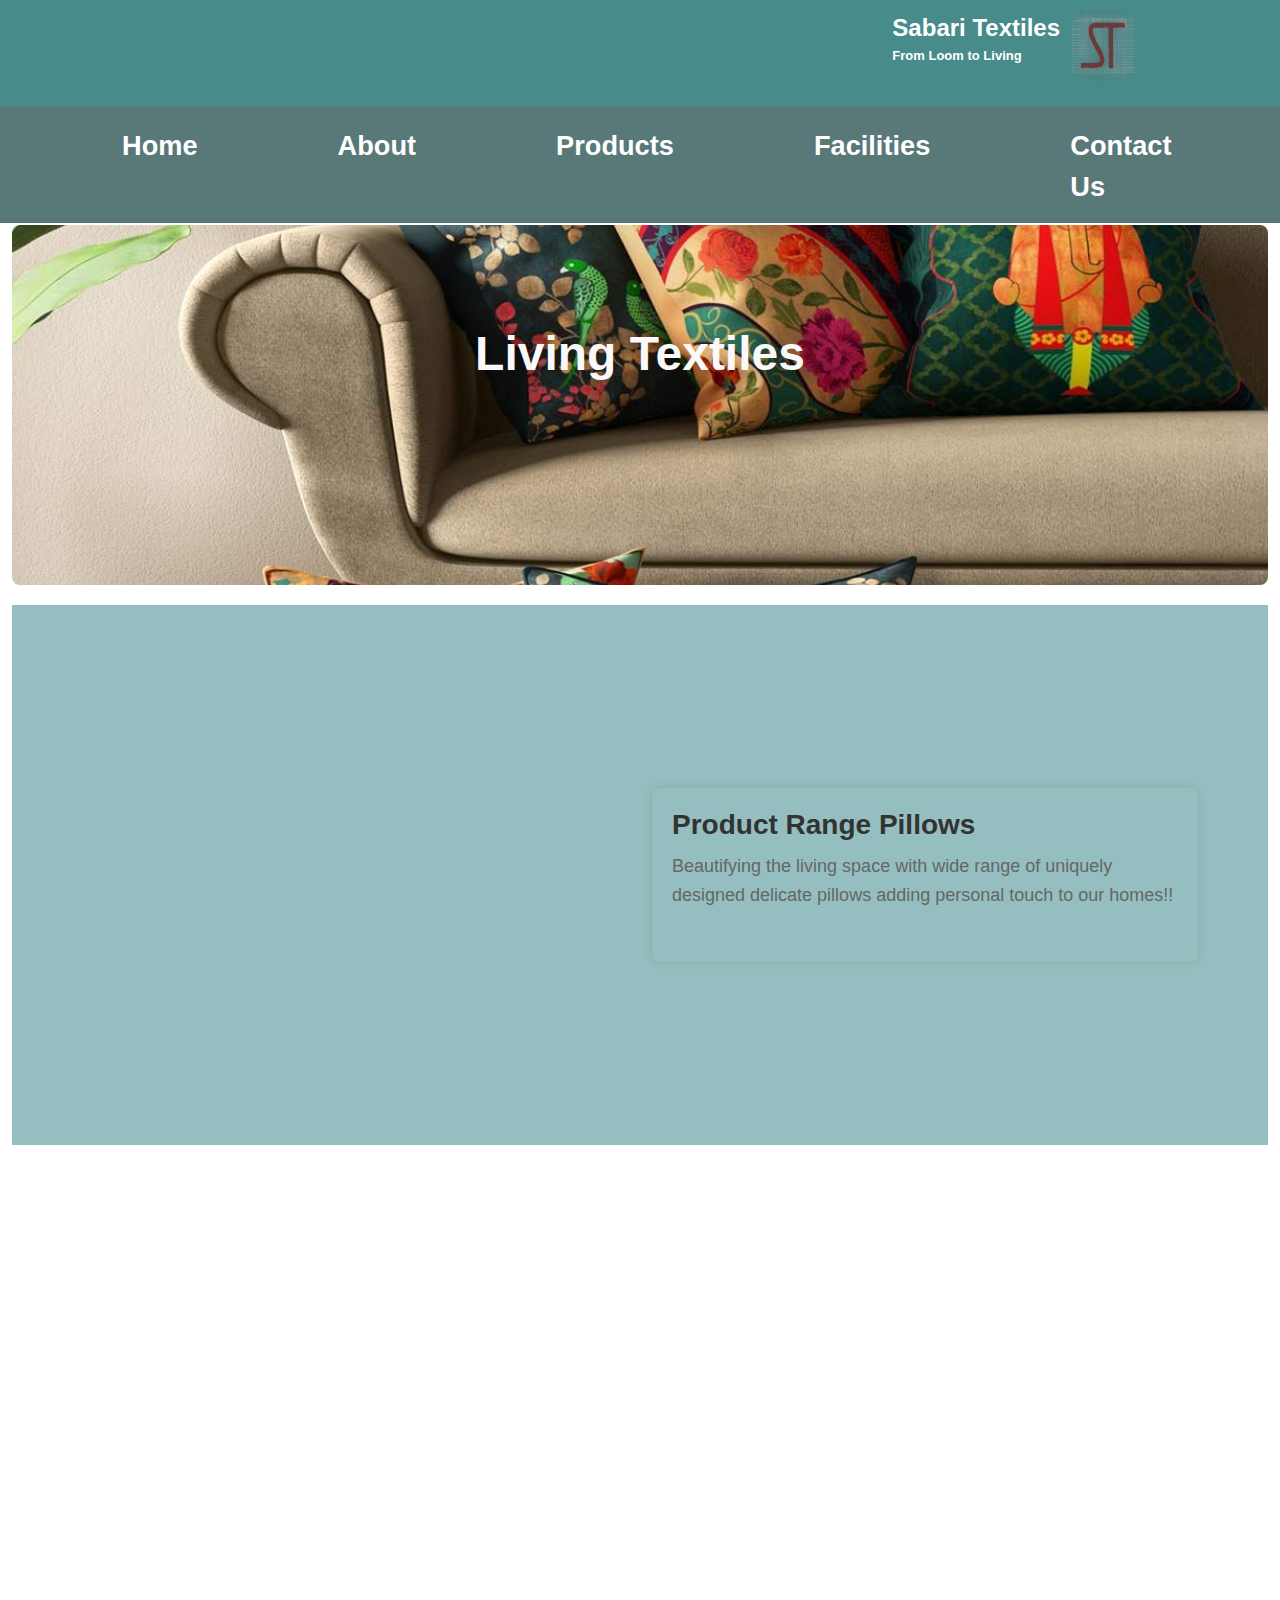
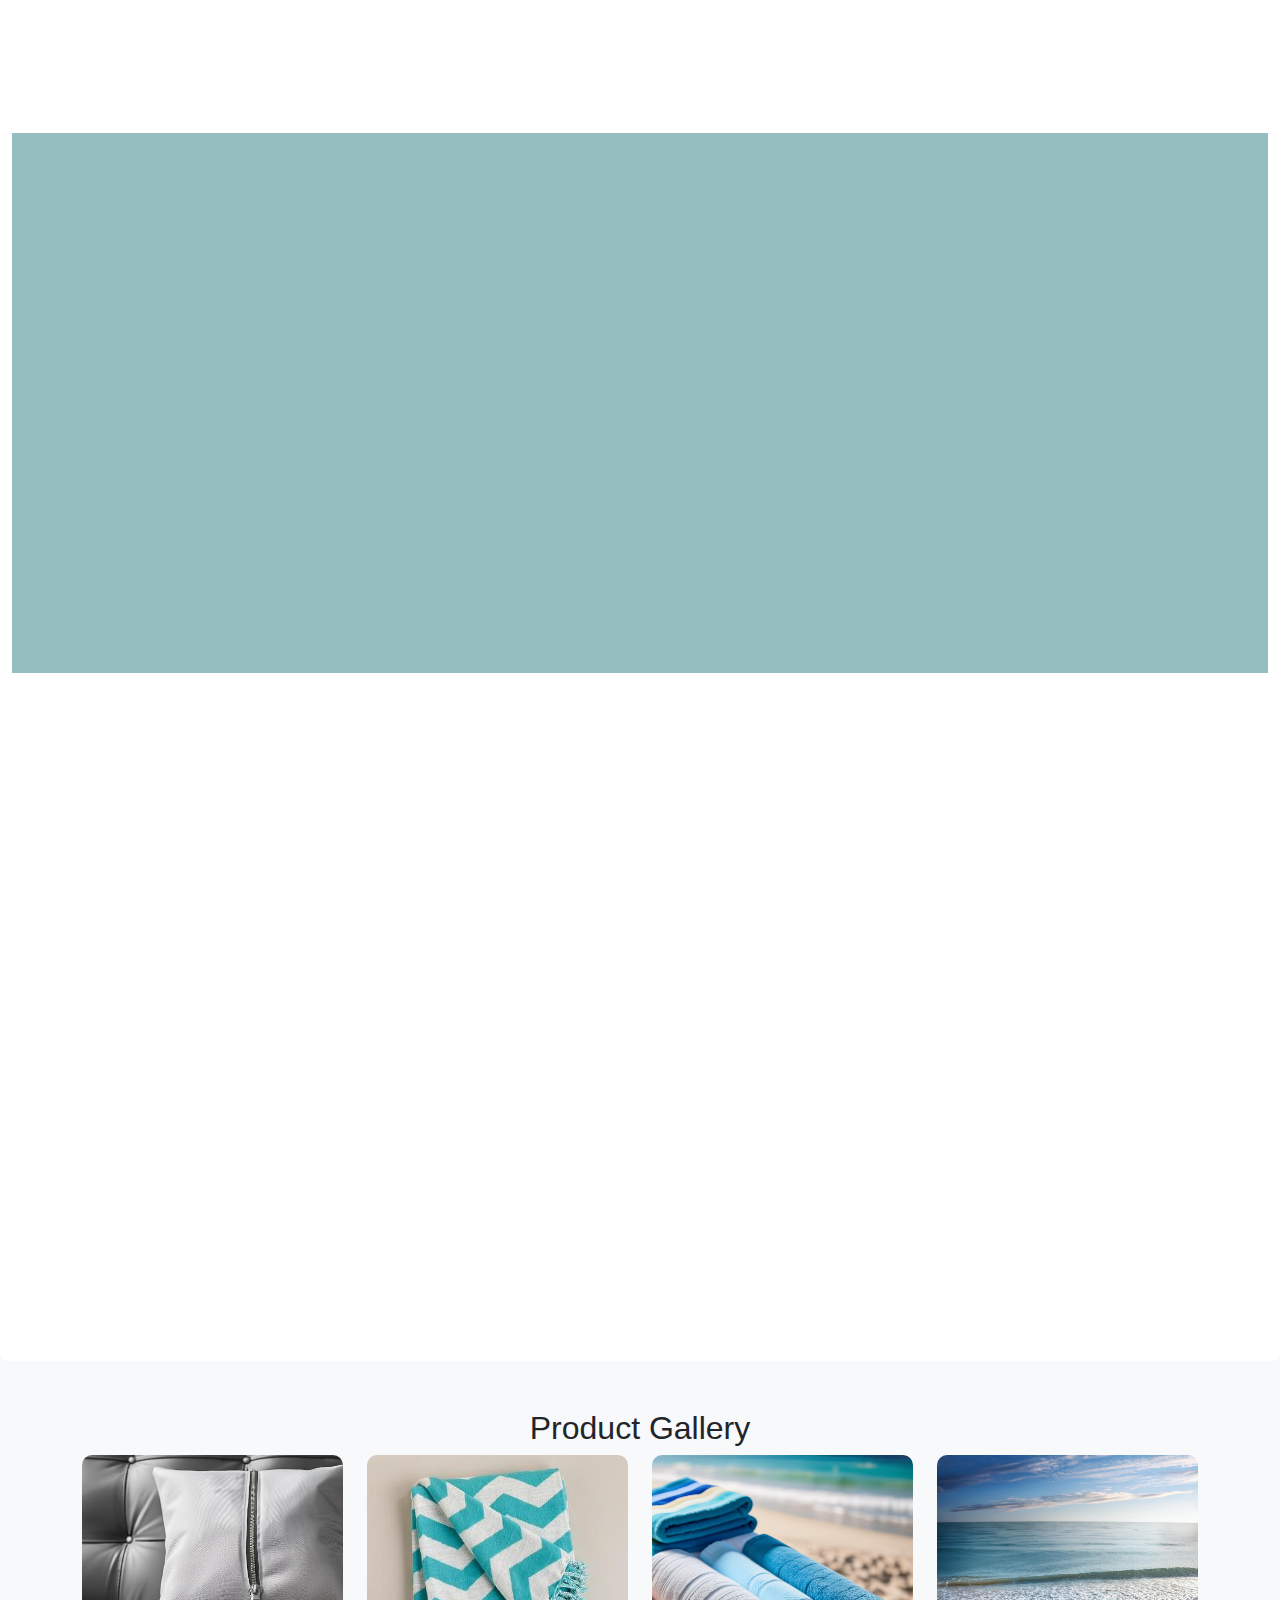
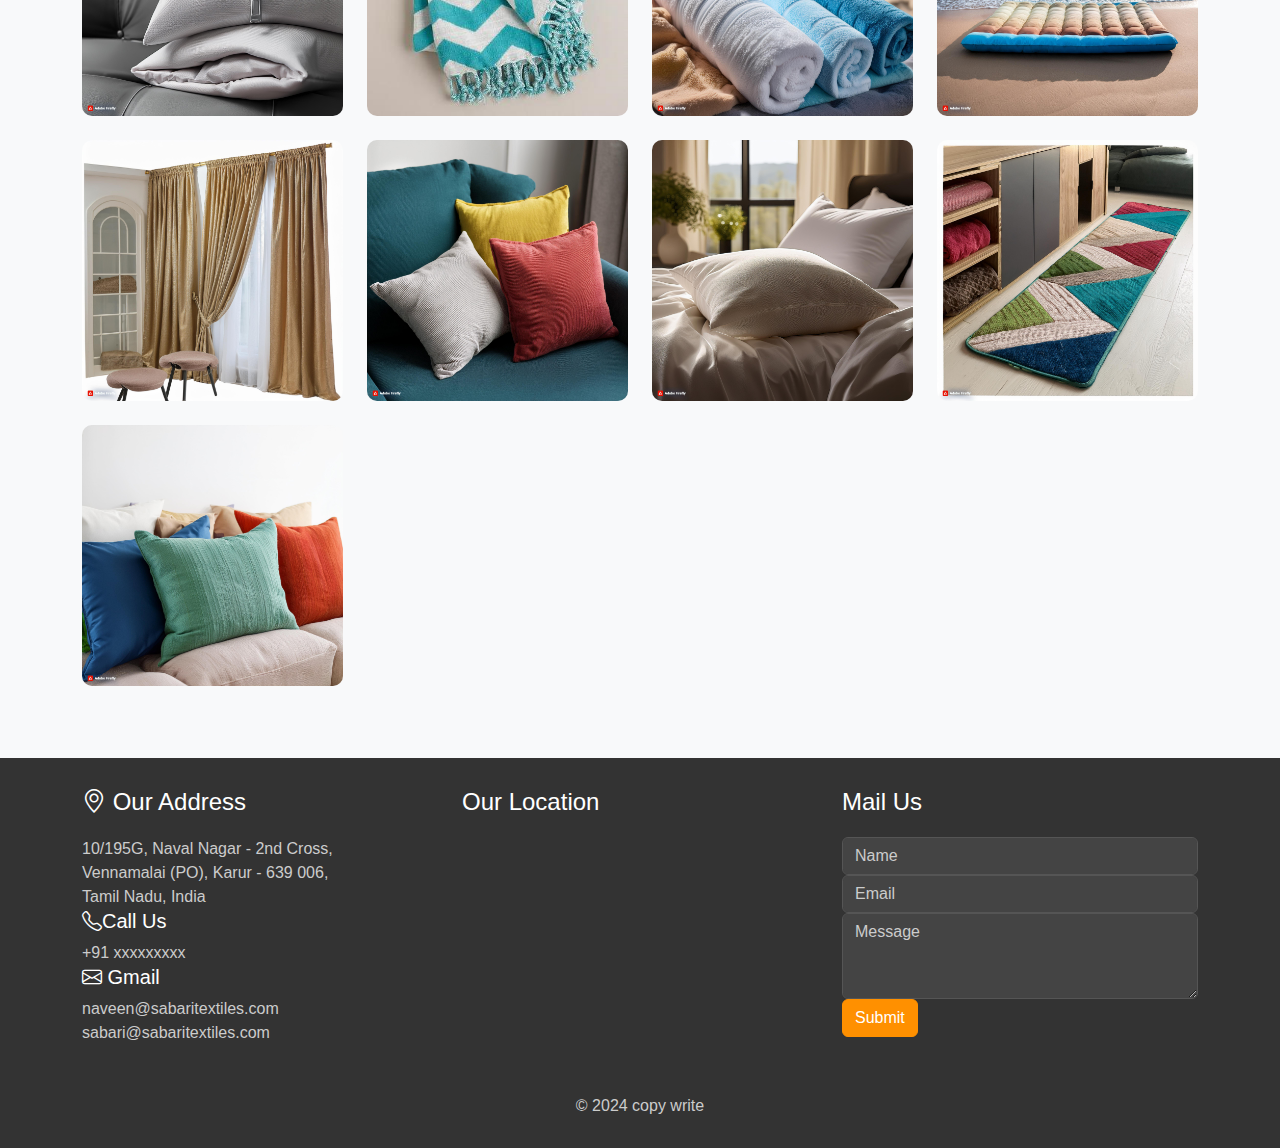
<file: living.html>
<!DOCTYPE html>
<html lang="en">
<head>
    <meta charset="UTF-8">
    <meta name="viewport" content="width=device-width, initial-scale=1.0">
    <title>Facilities</title>
    <link href="https://cdn.jsdelivr.net/npm/bootstrap@5.3.0/dist/css/bootstrap.min.css" rel="stylesheet">
    <link rel="stylesheet" href="static/table.css">
    <link href="https://cdn.jsdelivr.net/npm/bootstrap-icons/font/bootstrap-icons.css" rel="stylesheet">

    <style>
     .living-textiles-header {
    background-image: url('image/Living-header.jpeg'); /* Replace with your image path */
    background-size: cover;
    /* object-fit:contain; */
    background-position: center;
    background-repeat: no-repeat;
    color: white;
    padding: 100px 20px;
    border-radius: 8px;
    text-align: center;
    margin-bottom: 30px;
    height: 40vh;
    position: relative;
    top:-40px;
}

.living-textiles-header h1 {
    font-size: 48px;
    font-weight: bold;
    color: #faf8f8;
    margin: 0;
}

/* Animation: Fade in effect */
@keyframes fadeInUp {
    0% {
        opacity: 0;
        transform: translateY(20px);
    }
    100% {
        opacity: 1;
        transform: translateY(0);
    }
}
   

/*  */
/* styles.css */



h1 {
    font-size: 2.5rem;
    margin-bottom: 1rem;
    color: #333;
}

p {
    font-size: 1rem;
    margin-bottom: 2rem;
    color: #555;
}

.card {
    border: none;
    transition: transform 0.3s ease;
}

.card:hover {
    transform: scale(1.05);
}

#product-gallery img {
    border-radius: 10px;
    transition: transform 0.3s ease;
}

#product-gallery img:hover {
    transform: scale(1.05);
}

/* Responsive adjustments */
@media (max-width: 768px) {
    #product-gallery .col-4 {
        flex: 0 0 50%;
        max-width: 50%;
    }
    .living-textiles-header {
    background-image: url('image/table.jpeg'); /* Replace with your image path */
    background-size: cover;
    background-position: center;
    color: white;
    padding: 100px 20px;
    border-radius: 8px;
    text-align: center;
    margin-bottom: 30px;
    height: 20vh;
    position: relative;
    top:0px;
}
.living-textiles-header h1 {
    font-size: 40px;
    font-weight: bold;
    color: #fefdfd;
    margin: 0;
    position: relative;
    top:-20px;
}
}

@media (max-width: 576px) {
    #product-gallery .col-4 {
        flex: 0 0 100%;
        max-width: 100%;
    }
}






    </style>
</head>
<body>
    <div class="navs">
    <header>
        <div class="logo"><span class="Sabari">Sabari Textiles <br><span class="slogan">From Loom to Living</span></span> <img class="logo-img" src="image/logo.png" height="90px" width="90px" alt=""></div>
    </header>
    <nav class="navbar">
        <ul class="nav-links">
            <li><a href="index.html" class="nav-link">Home</a></li>
            <li><a href="about.html" class="nav-link" >About</a></li>
            <li class="dropdown">
                <a href="catagreas.html" class="dropbtn">Products</a>
                <ul class="dropdown-content">
                    <li><a href="living.html"class="nav-link" >Living Textiles</a></li>
                    <li><a href="table.html"class="nav-link">Table Textiles</a></li>
                    <li><a href="Kitchen.html"class="nav-link">Kitchen Textiles</a></li>
                    <li><a href="Handloom-Mats.html"class="nav-link">Handloom-Mats Textiles</a></li>
                </ul>
            </li>
            <li><a href="fasility.html"class="nav-link">Facilities</a></li>
            <li><a href="contact.html"class="nav-link">Contact Us</a></li>
        </ul>
        <div class="logo1">Sabari Textiles</div>
        <div class="hamburger">
            <div class="line"></div>
            <div class="line"></div>
            <div class="line"></div>
        </div>
    </nav>
</div>
    
    
    <section class="facilities">
        <div class="container-fluid">
            <!-- Facilities Header -->
            <div class="living-textiles">
                <div class="living-textiles-header text-center">
                    <h1>Living Textiles</h1>
                </div>

            <!-- Facilities Sections -->
            <div class="Facilities-Sections1 colur-bg">
                <div class="container">
            <div class="row align-items-center ">
                
                <div class="col-md-6 text-center">
                    <img src="image/Pillows.jpeg" alt="Product Range Pillows" class="img-fluid facility-image">
                </div>
                <div class="col-md-6">
                    <div class="content-box">
                        <h2>Product Range Pillows</h2>
                        <p>
                            Beautifying the living space with wide range of uniquely designed delicate pillows
 adding personal touch to our homes!!
                        </p>
                    </div>
                </div>
            
            </div>
        </div>
    </div>
    <div class="Facilities-Sections1">
        <div class="container">

            <div class="row align-items-center  flex-md-row-reverse">
                <div class="col-md-6 text-center">
                    <img src="image/Pillow Covers.jpeg" alt="Product Range Pillow Covers" class="img-fluid facility-image">
                </div>
                <div class="col-md-6">
                    <div class="content-box">
                        <h2>Product Range Pillow Covers</h2>
                        <p>
                            Superior Quality material with new age digital  patterned or embroidered florals adding charm to the living room!!
                        </p>
                    </div>
                </div>
            </div>
        </div>
    </div>
    <div class="Facilities-Sections1 colur-bg">
        <div class="container">
            <div class="row align-items-center mt-5">
                <div class="col-md-6 text-center">
                    <img src="image/Floor Mat.jpeg" alt="Product Range Floor Mat" class="img-fluid facility-image">
                </div>
                <div class="col-md-6">
                    <div class="content-box">
                        <h2>Product Range Floor Mat</h2>
                        <p>
                            Textured mattress in natural colours woven with fine tradition of craftsmanship and precision giving winter warmth and make the homes look cosy!!
                        </p>
                    </div>
                </div>
            </div>
        </div>
    </div>
    <div class="Facilities-Sections1">
        <div class="container">

            <div class="row align-items-center mt-5 flex-md-row-reverse">
                <div class="col-md-6 text-center">
                    <img src="image/Bath Towel.png" alt="Product Range Bath Towel" class="img-fluid facility-image">
                </div>
                <div class="col-md-6">
                    <div class="content-box">
                        <h2>Product Range Bath Towel</h2>
                        <p>
                            Simple yet elegant, classic yet contemporary, forever stylish running meters which can be easily converted to the desired functions!!
                        </p>
                    </div>
                </div>
            </div>
        </div>
    </div>

       

        </div>
    </section>
      <!-- Section: Product Gallery -->
      <section id="product-gallery" class="py-5 text-center">
        <div class="container">
            <h2>Product Gallery</h2>
            <div class="row">
                <div class="col-4 col-sm-3 mb-4">
                    <img src="image/Pillows.jpeg" class="img-fluid" alt="Gallery Image 1">
                </div>
                <div class="col-4 col-sm-3 mb-4">
                    <img src="image/Bath Towel.png" class="img-fluid" alt="Gallery Image 2">
                </div>
                <div class="col-4 col-sm-3 mb-4">
                    <img src="image/Living-product3.jpeg" class="img-fluid" alt="Gallery Image 3">
                </div>
                <div class="col-4 col-sm-3 mb-4">
                    <img src="image/Living-product4.jpeg" class="img-fluid" alt="Gallery Image 4">
                </div>
                <div class="col-4 col-sm-3 mb-4">
                    <img src="image/Living-product5.jpeg" class="img-fluid" alt="Gallery Image 5">
                </div>
                <div class="col-4 col-sm-3 mb-4">
                    <img src="image/Living-product6.jpeg" class="img-fluid" alt="Gallery Image 6">
                </div>
                <div class="col-4 col-sm-3 mb-4">
                    <img src="image/Living-product7.jpeg" class="img-fluid" alt="Gallery Image 6">
                </div>
                <div class="col-4 col-sm-3 mb-4">
                    <img src="image/Living-product8.jpeg" class="img-fluid" alt="Gallery Image 6">
                </div>
                <div class="col-4 col-sm-3 mb-4">
                    <img src="image/Living-product9.jpeg" class="img-fluid" alt="Gallery Image 6">
                </div>
            </div>
        </div>
    </section>

    <footer class="footer">
        <div class="container">
            <div class="row">
                <div class="col-md-4">
                    <h4><i class="bi bi-geo-alt"></i> Our Address</h4>
                    <p>10/195G, Naval Nagar - 2nd Cross,<br>
                        Vennamalai (PO), Karur - 639 006,<br>
                        Tamil Nadu, India
                       <br>
                       </p>
                     <h5>  <i class="bi bi-telephone"></i>Call Us</h5>
                          <p> +91 xxxxxxxxx</p>
                    <!-- <p><i class="fas fa-phone"></i> +91 xxxxxxxxx</p> -->
                        <h5><i class="bi bi-envelope"></i> Gmail </h5>
                    <p>naveen@sabaritextiles.com   </p>
                    <p>sabari@sabaritextiles.com  </p>
                                                  
                </div>
                <div class="col-md-4">
                    <h4>Our Location</h4>
                    <div class="map-container">
                        <iframe src="https://www.google.com/maps/embed?pb=!1m18!1m12!1m3!1d3917.1949888170784!2d78.09404799849769!3d10.948638632794292!2m3!1f0!2f0!3f0!3m2!1i1024!2i768!4f13.1!3m3!1m2!1s0x3baa2fe9c88a23f7%3A0x702f2732fe816027!2sThinnappa%20Nagar%202nd%20Cross%20Rd%2C%20Karur%2C%20Thinnappa%20Nagar%2C%20Tamil%20Nadu%20639004!5e0!3m2!1sen!2sin!4v1725511673940!5m2!1sen!2sin" 
                                width="100%" 
                                height="250" 
                                style="border:0;" 
                                allowfullscreen="" 
                                loading="lazy" 
                                referrerpolicy="no-referrer-when-downgrade">
                        </iframe>
                    </div>
                </div>
                <div class="col-md-4">
                    <h4>Mail Us</h4>
                    <form>
                        <div class="form-group">
                            <input type="text" class="form-control" placeholder="Name" required>
                        </div>
                        <div class="form-group">
                            <input type="email" class="form-control" placeholder="Email" required>
                        </div>
                        <div class="form-group">
                            <textarea class="form-control" placeholder="Message" rows="3" required></textarea>
                        </div>
                        <button type="submit" class="btn btn-primary">Submit</button>
                    </form>
                </div>
            </div>
            <div class="row">
                <div class="col-12 text-center">
                    <p>© 2024 copy write</p>
                </div>
            </div>
        </div>
    </footer>
     <script>
        document.addEventListener('DOMContentLoaded', function () {
    const elements = document.querySelectorAll('.facility-image, .content-box');

    function animateOnScroll() {
        elements.forEach((element) => {
            const elementPosition = element.getBoundingClientRect().top;
            const viewHeight = window.innerHeight;

            if (elementPosition < viewHeight - 50) {
                element.classList.add('animated');
            }
        });
    }

    window.addEventListener('scroll', animateOnScroll);

    // Trigger animation on page load
    animateOnScroll();
});


const navbar = document.querySelector('.navbar');
const navLinks = document.querySelectorAll('.nav-link');
const hamburger = document.querySelector('.hamburger');

navLinks.forEach(link => {
    link.addEventListener('click', () => {
        navbar.classList.remove('active');
    });
});

hamburger.addEventListener('click', () => {
    navbar.classList.toggle('active');
});


// animtion
// script.js

document.addEventListener("DOMContentLoaded", function () {
    const cards = document.querySelectorAll('.card');
    cards.forEach(card => {
        card.addEventListener('mouseover', () => {
            card.classList.add('hovered');
        });

        card.addEventListener('mouseleave', () => {
            card.classList.remove('hovered');
        });
    });

    // Additional interactivity or animations can be added here.
});


     </script>
    <script src="https://cdn.jsdelivr.net/npm/bootstrap@5.3.0/dist/js/bootstrap.bundle.min.js"></script>
</body>
</html>
</file>
<file: static/fasility.css>
* {
    margin: 0;
    padding: 0;
    box-sizing: border-box;
}

body {
    font-family: Arial, sans-serif;
    background-color: #f8faf9;
    
}
html,body{
    overflow-x: hidden;
   
}


header {
display: flex;
justify-content: flex-end;
padding: 10px 20px;

}
.logo {
font-size: 1.5em;
color:white;
font-weight: bold;
}
.logo1 {
font-size: 1.5em;
color: #0c0c0c;
font-weight: bold;
visibility: hidden;
}
.logo-img{
position:absolute;
top: 0;
right: 130px;
}
.Sabari{
position:relative;
right: 200px;

}
.slogan{font-size:small;position:absolute;top:10;}

.navbar {
display: flex;
justify-content: center;
align-items: center;
/* background-color: #444; */
padding: 10px 20px;
position:relative;
margin-top: 50px;
background-color:rgb(89, 121, 121) ;height: 13vh;
}
.navs{
    background-color:rgb(72, 139, 139) ;
}

.nav-links {
list-style: none;
display: flex;
}

.nav-links li {
margin: 0 50px;
position: relative;
left: 0px;
}

.nav-links a {
text-decoration: none;
color: white;
font-size: 1.7em;
transition: color 0.3s ease;
font-weight: 600;
}

.nav-links a:hover {
color: #ff6347;
}

.hamburger {
display: none;
flex-direction: column;
cursor: pointer;
}

.hamburger .line {
width: 25px;
height: 3px;
background-color: #fff;
margin: 4px 0;
}

/* Dropdown menu styling */
.dropdown-content {
display: none;
position: absolute;
top: 100%;
left: 0;
background-color: #fbf8f8;
min-width: 360px;
z-index: 1;
box-shadow: 0 8px 16px rgba(0, 0, 0, 0.2);
}

.dropdown-content li {
margin: 0;
list-style: none;
}

.dropdown-content a {
padding: 10px 15px;
color: rgb(20, 20, 20);
text-decoration: none;
display: block;
font-size: 18px;
}

.dropdown-content a:hover {
background-color: #555;
}

/* Show the dropdown on hover */
.nav-links li.dropdown:hover .dropdown-content {
display: block;
}

/* Hamburger menu styling for responsiveness */
.hamburger {
display: none;
flex-direction: column;
cursor: pointer;
}

.hamburger .line {
width: 25px;
height: 3px;
background-color: rgb(15, 15, 15);
margin: 4px 0;
}
/* Responsive Styles */
@media (max-width: 768px) {
.nav-links {
flex-direction: column;
align-items: flex-start;
position: absolute;
top: 60px;
left: -100%;
width: 100%;
background-color: #333;
transition: left 0.3s ease;
}

.navbar.active .nav-links {
left: 0;
}

.nav-links li {
margin: 0;
width: 100%;
}
.nav-links a{
    color:black;
}

.dropdown-content {
position: static;
box-shadow: none;
}

.hamburger {
display: flex;
}
}

/* When a link is clicked, close the navbar (for mobile view) */
.nav-links li a {
padding: 10px 20px;
display: block;
width: 100%;
}

@media (max-width: 768px) {
header {
display:visible;
height: 0px;
position: relative;
left: 120px;
top:50px;
z-index: 1;
}

.navbar {
justify-content: space-between;
/* position: relative; */
background-color:rgb(72, 139, 139) ;
}

.logo {
order: 3;
margin-left: auto;
}

.logo1 {
order: 3;
margin-left: auto;
visibility:hidden;
}

.nav-links {
/* position:relative; */
position: absolute;
left: -100%;
top: 160px;
flex-direction: column;
width: 100%;
background-color: #444;
transition: left 0.3s ease;
/* z-index: 99; */
}

.nav-links li {
text-align: center;
margin: 15px 0;
}

.navbar.active .nav-links {
left: 0;
}

.hamburger {
display: flex;
}
}

@media (max-width: 568px) {


header {
display:visible;
height: 0px;
position: relative;
left: 120px;
top:50px;
}

.navbar {
justify-content: space-between;
}

.logo {
order: 3;
margin-left: auto;
}

.logo1 {
order: 3;
margin-left: auto;
visibility:hidden;
}

.nav-links {
position:absolute;
left: -100%;
top: 60px;
flex-direction: column;
width: 100%;
background-color:white;
transition: left 0.3s ease;
z-index: 99;
}

.nav-links li {
text-align: center;
margin: 15px 0;
}

.navbar.active .nav-links {
left: 0;
}

.hamburger {
display: flex;
}
}


.container-fluid {
  position: relative;
  top:-140px;
  
  
}
.colur-bg{
    background-color: rgb(148, 190, 191) ;
}
.Facilities-Sections1{
    height: 60vh;
    /* background-color: rgb(148, 190, 191) ; */
    
}
.facilities h1 {
    font-size: 36px;
    font-weight: bold;
    margin-bottom: 20px;
    color: #fffefe;
}

/* Animation: Fade in effect */
@keyframes fadeInUp {
    0% {
        opacity: 0;
        transform: translateY(20px);
    }
    100% {
        opacity: 1;
        transform: translateY(0);
    }
}

/* Initial state of content before animation */
.facilities .content-box,
.facilities .facility-image {
    opacity: 0;
    transform: translateY(20px);
    transition: all 0.6s ease-out;
}

.facilities .content-box.animated,
.facilities .facility-image.animated {
    opacity: 1;
    transform: translateY(0);
    animation: fadeInUp 0.6s ease-out;
}

/* Additional styling */
 .content-box{
    position: relative;
    top:-80px;
}
.text-center{
    position: relative;
    top:-80px ;
}
.facilities .content-box {
    padding: 20px;
    /* background-color: #19869e; */
    border-radius: 8px;
    box-shadow: 0px 0px 10px rgba(0, 0, 0, 0.1);
}

.facilities h2 {
    font-size: 28px;
    font-weight: bold;
    color: #333;
    margin-bottom: 10px;
}

.facilities p {
    
    color: #090909;
    line-height: 1.6;
    font-size: 20px;
}
.facilities li{
    font-size: 19px;
}

.facilities .facility-image {
    border-radius: 8px;
    box-shadow: 0px 0px 10px rgba(0, 0, 0, 0.1);
    max-height: 300px;
}
 span{
    font-weight: bold;
 }



.facilities-header {
    height: 40vh;
    position: relative;
    text-align: center;
    color: white;
    padding: 100px 0;
    background-image: url('/image/fasility-header.png'); /* Replace with your image path */
    background-size: cover;
    background-position: center;
    background-repeat: no-repeat;
    border-radius: 8px 8px 0 0; /* Rounded corners for the top */
    top:-50px;
  
}

.facilities-header::before {
    content: "";
    position: absolute;
    top: -40px;
    left: 0;
    width: 100%;
    height: 100%;
    /* background-color: rgba(0, 0, 0, 0.5); Optional: Adds a dark overlay for better text visibility */
    border-radius: 8px 8px 0 0; /* Same rounded corners */
}

.facilities-header h1 {
    position: relative;
    z-index: 2;
    font-size: 48px;
    font-weight: bold;
    margin: 0;
}
.he{height: 2800px;}
.facilities {
    background-color: #fff;
    padding: 50px 0;
    /* border: 1px solid #dee2e6; */
    border-radius: 8px;
    margin-top: -8px; /* Adjust margin to blend the header with the facilities section */
}
.align-items-center{
    /* background-color: #ff6347; */
    height: 80vh;
}
.flex-md-row-reverse{
    /* background-color: #102cc7; */
    height: 80vh; 
}
.Processing{
    height: 70vh;
    background-color: #e87e00;
 
    
}
@media (max-width: 767px) {
    .he{height:auto;}
    .facilities .facility-image {
        margin-bottom: 20px;
    }
  
    .Facilities-Sections1{
        height: 100vh;
    }
    .Processing{
        height: 130vh;
        
    }
    .container-fluid {
        position: relative;
        top:0px;
        
      }
      .facilities-header {
        height: 40vh;
        position: relative;
        text-align: center;
        color: white;
        padding: 100px 0;
        background-image: url('/image/fasility-header.png'); /* Replace with your image path */
        background-size: cover;
        background-position: center;
        background-repeat: no-repeat;
        border-radius: 8px 8px 0 0; /* Rounded corners for the top */
        top:0px;
    }
    .content-box{
        position: relative;
        top:0px;
    }
    .text-center{
        position: relative;
        top:10px ;
    }
   
}
/* footer */
.footer {
    background-color: #333;
    color: #fff;
    padding: 30px 0;
    position: relative;
    /* top:-150px; */
}

.footer h4 {
    margin-bottom: 20px;
    color: #fff;
}

.footer p {
    margin: 0;
    color: #ccc;
}

.footer .form-group input,
.footer .form-group textarea {
    background-color: #444;
    border: 1px solid #555;
    color: #fff;
}

.footer .form-group input::placeholder,
.footer .form-group textarea::placeholder {
    color: #ccc;
}

.footer .btn-primary {
    background-color: #ff9000;
    border-color: #ff9000;
}

.footer .btn-primary:hover {
    background-color: #e87e00;
    border-color: #e87e00;
}

.footer .map-container iframe {
    width: 100%;
    height: 250px;
    border: 0;
}

.footer .fa-phone,
.footer .fa-envelope {
    margin-right: 10px;
}
</file>
<file: static/table.css>
* {
    margin: 0;
    padding: 0;
    box-sizing: border-box;
}
body {
    font-family: Arial, sans-serif;
    background-color: #f8f9fa;
}
html,body{
    overflow-x: hidden;
}

header {
display: flex;
justify-content: flex-end;
padding: 10px 20px;

}
.logo {
font-size: 1.5em;
color:white;
font-weight: bold;
}
.logo1 {
font-size: 1.5em;
color: #0c0c0c;
font-weight: bold;
visibility: hidden;
}
.logo-img{
position:absolute;
top: 0;
right: 130px;
}
.Sabari{
position:relative;
right: 200px;

}
.slogan{font-size:small;position:absolute;top:10;}

.navbar {
display: flex;
justify-content: center;
align-items: center;
/* background-color: #444; */
padding: 10px 20px;
position:relative;
margin-top: 50px;
background-color:rgb(89, 121, 121) ;height: 13vh;
}
.navs{
    background-color:rgb(72, 139, 139) ;
}

.nav-links {
list-style: none;
display: flex;
}

.nav-links li {
margin: 0 50px;
position: relative;
left: 0px;
}

.nav-links a {
text-decoration: none;
color:white;
font-size: 1.7em;
transition: color 0.3s ease;
font-weight: 600;
}

.nav-links a:hover {
color: #ff6347;
}

.hamburger {
display: none;
flex-direction: column;
cursor: pointer;
}

.hamburger .line {
width: 25px;
height: 3px;
background-color: #0a0a0a;
margin: 4px 0;
}

/* Dropdown menu styling */
.dropdown-content {
display: none;
position: absolute;
top: 100%;
left: 0;
background-color:white;
min-width: 360px;
z-index: 1;
box-shadow: 0 8px 16px rgba(0, 0, 0, 0.2);
}

.dropdown-content li {
margin: 0;
list-style: none;
}

.dropdown-content a {
padding: 10px 15px;
color: rgb(11, 11, 11);
text-decoration: none;
display: block;
font-size: 18px;
}

.dropdown-content a:hover {
background-color: #555;
}

/* Show the dropdown on hover */
.nav-links li.dropdown:hover .dropdown-content {
display: block;
}

/* Hamburger menu styling for responsiveness */
.hamburger {
display: none;
flex-direction: column;
cursor: pointer;
}

.hamburger .line {
width: 25px;
height: 3px;
background-color:black;
margin: 4px 0;
}
/* Responsive Styles */
@media (max-width: 768px) {
.nav-links {
flex-direction: column;
align-items: flex-start;
position: absolute;
top: 60px;
left: -100%;
width: 100%;
background-color: white;
transition: left 0.3s ease;
}

.navbar.active .nav-links {
left: 0;
}

.nav-links li {
margin: 0;
width: 100%;
}
.nav-links a{
    color:black;
}

.dropdown-content {
position: static;
box-shadow: none;
}

.hamburger {
display: flex;
}
}

/* When a link is clicked, close the navbar (for mobile view) */
.nav-links li a {
padding: 10px 20px;
display: block;
width: 100%;

}

@media (max-width: 768px) {
header {
display:visible;
height: 0px;
position: relative;
left: 120px;
top:50px;
z-index: 1;
}

.navbar {
justify-content: space-between;
/* position: relative; */
background-color:rgb(72, 139, 139) ;
}

.logo {
order: 3;
margin-left: auto;
}

.logo1 {
order: 3;
margin-left: auto;
visibility:hidden;
}

.nav-links {
/* position:relative; */
position: absolute;
left: -100%;
top: 160px;
flex-direction: column;
width: 100%;
background-color: white !important;
transition: left 0.3s ease;
/* z-index: 99; */
}

.nav-links li {
text-align: center;
margin: 15px 0;
}

.navbar.active .nav-links {
left: 0;
}

.hamburger {
display: flex;
}
}

@media (max-width: 568px) {


header {
display:visible;
height: 0px;
position: relative;
left: 120px;
top:50px;
}

.navbar {
justify-content: space-between;
}

.logo {
order: 3;
margin-left: auto;
}

.logo1 {
order: 3;
margin-left: auto;
visibility:hidden;
}

.nav-links {
position: fixed;
left: -100%;
top: 160px;
flex-direction: column;
width: 100%;
background-color: #444;
transition: left 0.3s ease;
z-index: 99;
}

.nav-links li {
text-align: center;
margin: 15px 0;
}

.navbar.active .nav-links {
left: 0;
}

.hamburger {
display: flex;
}
}










/* .facilities {
    background-color: #fff;
    padding: 50px 0;
    border: 1px solid #dee2e6;
    border-radius: 8px;
} */
.Facilities-Sections1{
    /* background-color: rgb(148, 190, 191) ; */
    position: relative;
    top:-50px;
    
}
.colur-bg{
    background-color: rgb(148, 190, 191) ;
}
.facilities h1 {
    font-size: 36px;
    font-weight: bold;
    margin-bottom: 20px;
    color: #333;
}

/* Animation: Fade in effect */
@keyframes fadeInUp {
    0% {
        opacity: 0;
        transform: translateY(20px);
    }
    100% {
        opacity: 1;
        transform: translateY(0);
    }
}

/* Initial state of content before animation */
.facilities .content-box,
.facilities .facility-image {
    opacity: 0;
    transform: translateY(20px);
    transition: all 0.6s ease-out;
}

.facilities .content-box.animated,
.facilities .facility-image.animated {
    opacity: 1;
    transform: translateY(0);
    animation: fadeInUp 0.6s ease-out;
}

/* Additional styling */
.facilities .content-box {
    padding: 20px;
    /* background-color: #19869e; */
    border-radius: 8px;
    box-shadow: 0px 0px 10px rgba(0, 0, 0, 0.1);
}

.facilities h2 {
    font-size: 28px;
    font-weight: bold;
    color: #333;
    margin-bottom: 10px;
}

.facilities p {
    font-size: 18px;
    color: #666;
    line-height: 1.6;
}

.facilities .facility-image {
    border-radius: 8px;
    box-shadow: 0px 0px 10px rgba(0, 0, 0, 0.1);
    max-height: 300px;
}

/* .container{
    position: relative;
    top:-145px;
    
} */

.facilities-header {
    height: 45vh;
    position: relative;
    text-align: center;
    color: white;
    padding: 100px 0;
    background-image: url('path/to/your/background-image.jpg'); /* Replace with your image path */
    background-size: cover;
    background-position: center;
    background-repeat: no-repeat;
    border-radius: 8px 8px 0 0; /* Rounded corners for the top */
}

.facilities-header::before {
    content: "";
    position: absolute;
    top: -40px;
    left: 0;
    width: 100%;
    height: 100%;
    background-color: rgba(0, 0, 0, 0.5); /* Optional: Adds a dark overlay for better text visibility */
    border-radius: 8px 8px 0 0; /* Same rounded corners */
}

.facilities-header h1 {
    position: relative;
    z-index: 2;
    font-size: 48px;
    font-weight: bold;
    margin: 0;
}

.facilities {
    background-color: #fff;
    padding: 50px 0;
    /* border: 1px solid #dee2e6; */
    border-radius: 8px;
    margin-top: -8px; /* Adjust margin to blend the header with the facilities section */
}
.align-items-center{
    /* background-color: rgb(148, 190, 191) ; */
    height: 60vh;
}
.flex-md-row-reverse{
    /* background-color: #102cc7; */
    height: 60vh;
}
@media (max-width: 767px) {
    
    .facilities .facility-image {
        margin-bottom: 20px;
    }
    .align-items-center{
        /* background-color: #ff6347; */
        height: 80vh;
    }
    .flex-md-row-reverse{
        /* background-color: #102cc7; */
        height: 80vh;
    }
    .Facilities-Sections1{
        background-color: rgb(148, 190, 191) ;
        height: 90vh;
        
    }
    .align-items-center{
        /* background-color: #ff6347; */
        height: 90vh;
    }
    .flex-md-row-reverse{
        /* background-color: #102cc7; */
        height: 90vh;
    }
}

/* footer */
.footer {
    background-color: #333;
    color: #fff;
    padding: 30px 0;
}

.footer h4 {
    margin-bottom: 20px;
    color: #fff;
}

.footer p {
    margin: 0;
    color: #ccc;
}

.footer .form-group input,
.footer .form-group textarea {
    background-color: #444;
    border: 1px solid #555;
    color: #fff;
}

.footer .form-group input::placeholder,
.footer .form-group textarea::placeholder {
    color: #ccc;
}

.footer .btn-primary {
    background-color: #ff9000;
    border-color: #ff9000;
}

.footer .btn-primary:hover {
    background-color: #e87e00;
    border-color: #e87e00;
}

.footer .map-container iframe {
    width: 100%;
    height: 250px;
    border: 0;
}

.footer .fa-phone,
.footer .fa-envelope {
    margin-right: 10px;
}
</file>
